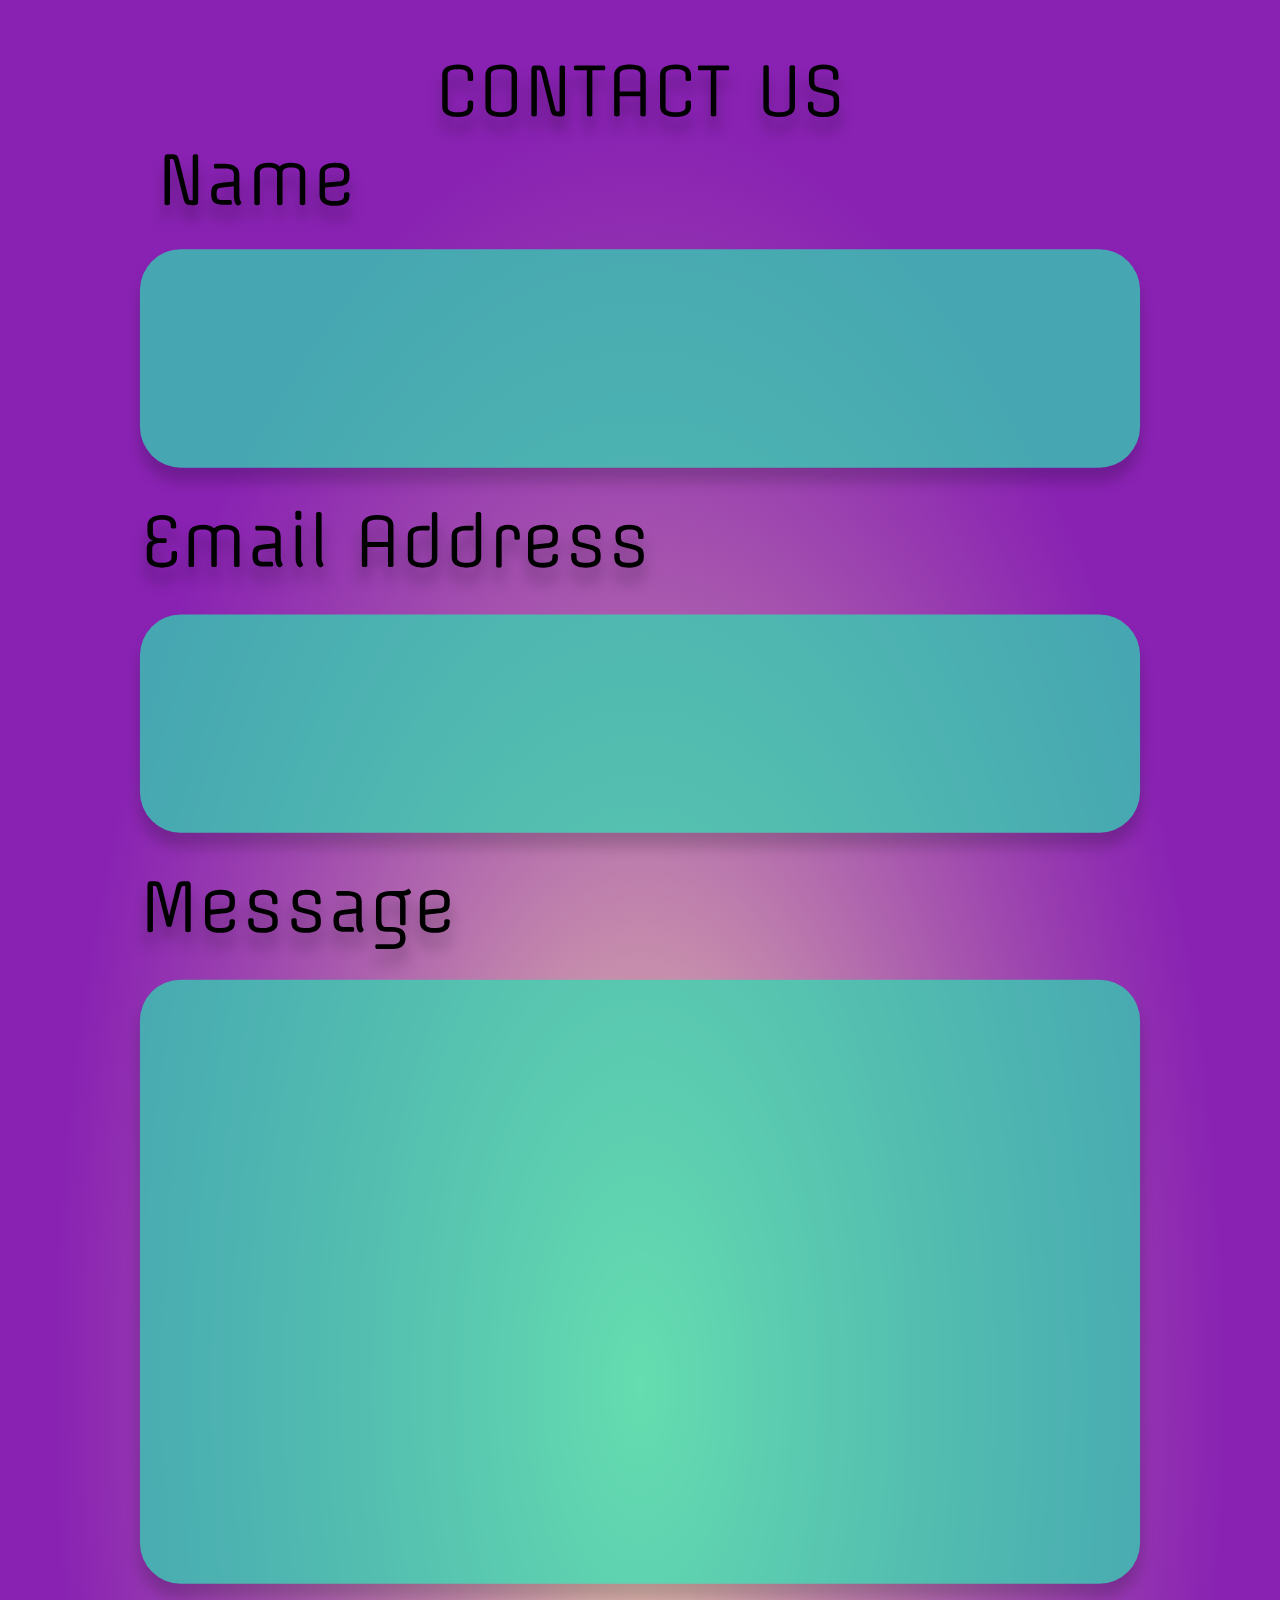
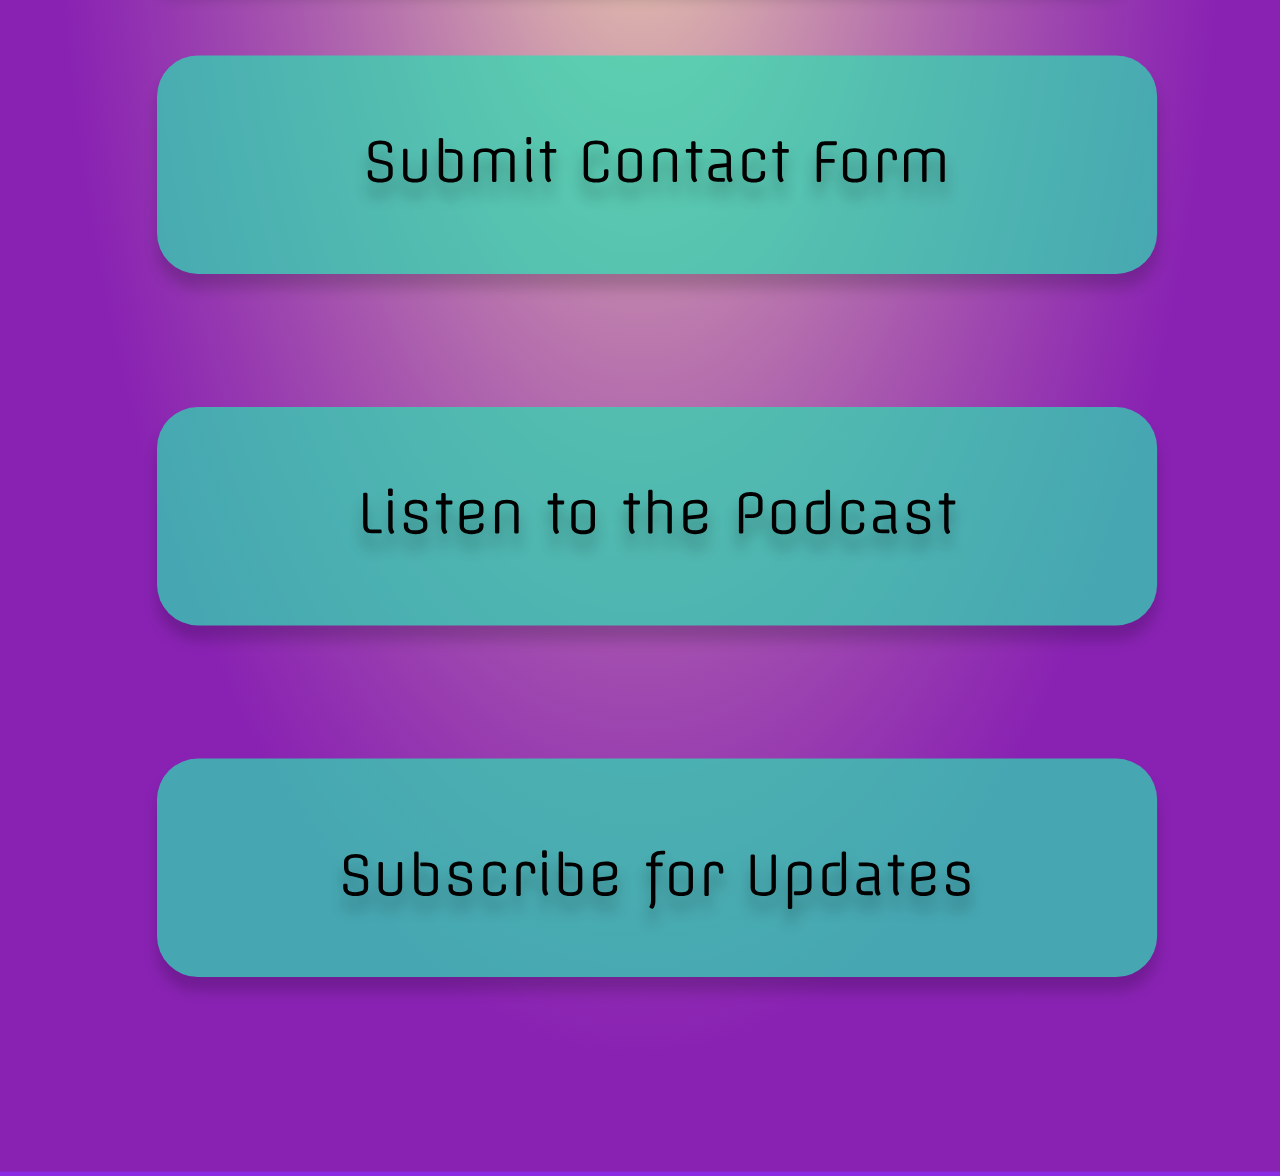
<file: Contact.html>
<!DOCTYPE html>
<html lang="en">
<head>
    <meta charset="UTF-8">
    <meta name="viewport" content="width=device-width, initial-scale=1.0">
    <link rel="stylesheet" href="style.css"/>
       <title>Contact Us - The Peace Project Meditations</title>
</head>
<body>
    <svg width="auto" height="auto" viewBox="0 0 375 812" fill="none" xmlns="http://www.w3.org/2000/svg">
        <g id="ContactForm">
        <g id="iPhone 11 Pro / X - 1">
        <rect width="375" height="812" fill="url(#paint0_diamond)"/>
        <g id="ContactPage">
        <a href="https://anchor.fm/thepeaceproject" target="_blank">
        <g id="Listen">
        <g id="Rectangle 2" opacity="0.7" filter="url(#filter0_d)">
        <rect x="46" y="588" width="293" height="64" rx="12" fill="#2BE0B2"/>
        </g>
        <g id="Listen to the Podcast" filter="url(#filter1_d)">
        <path d="M108.913 623.88H111.505C111.718 623.88 111.825 624.067 111.825 624.44C111.825 624.813 111.718 625 111.505 625H108.913C107.996 625 107.345 624.781 106.961 624.344C106.577 623.896 106.385 623.176 106.385 622.184V613.448C106.385 613.203 106.598 613.08 107.025 613.08C107.452 613.08 107.665 613.203 107.665 613.448V622.184C107.665 622.803 107.756 623.24 107.937 623.496C108.129 623.752 108.454 623.88 108.913 623.88ZM115.024 615.688V623.128C115.024 623.469 115.104 623.789 115.264 624.088C115.424 624.376 115.504 624.525 115.504 624.536C115.504 624.664 115.403 624.803 115.2 624.952C114.998 625.091 114.827 625.16 114.688 625.16C114.464 625.16 114.251 624.968 114.048 624.584C113.846 624.189 113.744 623.757 113.744 623.288V615.688C113.744 615.443 113.958 615.32 114.384 615.32C114.811 615.32 115.024 615.443 115.024 615.688ZM115.072 612.28V613.672C115.072 613.939 114.838 614.072 114.368 614.072C113.91 614.072 113.68 613.939 113.68 613.672V612.28C113.68 612.013 113.91 611.88 114.368 611.88C114.838 611.88 115.072 612.013 115.072 612.28ZM123.901 618.168V617.544C123.901 616.701 123.213 616.28 121.837 616.28C121.251 616.28 120.771 616.376 120.397 616.568C120.024 616.76 119.837 617.064 119.837 617.48V617.832C119.837 618.408 119.912 618.787 120.061 618.968C120.211 619.139 120.531 619.283 121.021 619.4L122.413 619.752C123.736 620.093 124.52 620.424 124.765 620.744C125.064 621.139 125.213 621.661 125.213 622.312V622.888C125.213 623.72 124.888 624.323 124.237 624.696C123.597 625.059 122.765 625.24 121.741 625.24C120.077 625.24 119.021 624.819 118.573 623.976C118.392 623.624 118.301 623.197 118.301 622.696V622.184C118.301 622.045 118.349 621.955 118.445 621.912C118.541 621.859 118.707 621.832 118.941 621.832C119.357 621.832 119.565 621.965 119.565 622.232V622.952C119.565 623.379 119.752 623.683 120.125 623.864C120.499 624.035 121.043 624.12 121.757 624.12C123.219 624.12 123.949 623.747 123.949 623V622.152C123.949 621.821 123.821 621.565 123.565 621.384C123.32 621.203 122.893 621.032 122.285 620.872L120.877 620.52C119.928 620.285 119.304 620.008 119.005 619.688C118.717 619.357 118.573 618.723 118.573 617.784V617.592C118.595 616.739 118.899 616.12 119.485 615.736C120.072 615.352 120.845 615.16 121.805 615.16C124.045 615.16 125.165 615.992 125.165 617.656V618.216C125.165 618.44 124.952 618.552 124.525 618.552C124.109 618.552 123.901 618.424 123.901 618.168ZM130.571 613.528V615.4H132.251C132.464 615.4 132.571 615.587 132.571 615.96C132.571 616.333 132.464 616.52 132.251 616.52H130.571V623.128C130.571 623.469 130.651 623.789 130.811 624.088C130.971 624.376 131.051 624.525 131.051 624.536C131.051 624.664 130.949 624.803 130.747 624.952C130.544 625.091 130.373 625.16 130.235 625.16C130.011 625.16 129.797 624.968 129.595 624.584C129.392 624.189 129.291 623.757 129.291 623.288V616.52H128.011C127.797 616.52 127.691 616.333 127.691 615.96C127.691 615.587 127.797 615.4 128.011 615.4H129.291V613.528C129.291 613.283 129.504 613.16 129.931 613.16C130.357 613.16 130.571 613.283 130.571 613.528ZM141.655 617.656V618.136C141.655 619.043 141.468 619.667 141.095 620.008C140.722 620.349 140.039 620.568 139.047 620.664L135.927 620.968V622.872C135.927 623.704 136.62 624.12 138.007 624.12C139.586 624.12 140.375 623.757 140.375 623.032V622.424C140.375 622.179 140.588 622.056 141.015 622.056C141.442 622.056 141.655 622.179 141.655 622.424V622.872C141.655 624.451 140.482 625.24 138.135 625.24C137.1 625.24 136.258 625.037 135.607 624.632C134.967 624.227 134.647 623.587 134.647 622.712V617.688C134.647 616.803 134.988 616.163 135.671 615.768C136.354 615.363 137.244 615.16 138.343 615.16C139.442 615.16 140.268 615.352 140.823 615.736C141.378 616.12 141.655 616.76 141.655 617.656ZM135.927 617.528V619.848L138.935 619.544C139.543 619.48 139.932 619.352 140.103 619.16C140.284 618.968 140.375 618.627 140.375 618.136V617.528C140.375 616.696 139.634 616.28 138.151 616.28C136.668 616.28 135.927 616.696 135.927 617.528ZM151.938 617.688V624.712C151.938 624.957 151.725 625.08 151.298 625.08C150.871 625.08 150.658 624.957 150.658 624.712V617.528C150.658 616.696 149.927 616.28 148.466 616.28C147.015 616.28 146.29 616.696 146.29 617.528V624.712C146.29 624.957 146.077 625.08 145.65 625.08C145.223 625.08 145.01 624.957 145.01 624.712V617.688C145.01 616.803 145.325 616.163 145.954 615.768C146.583 615.363 147.421 615.16 148.466 615.16C149.511 615.16 150.349 615.363 150.978 615.768C151.618 616.163 151.938 616.803 151.938 617.688ZM163.305 613.528V615.4H164.985C165.198 615.4 165.305 615.587 165.305 615.96C165.305 616.333 165.198 616.52 164.985 616.52H163.305V623.128C163.305 623.469 163.385 623.789 163.545 624.088C163.705 624.376 163.785 624.525 163.785 624.536C163.785 624.664 163.684 624.803 163.481 624.952C163.278 625.091 163.108 625.16 162.969 625.16C162.745 625.16 162.532 624.968 162.329 624.584C162.126 624.189 162.025 623.757 162.025 623.288V616.52H160.745C160.532 616.52 160.425 616.333 160.425 615.96C160.425 615.587 160.532 615.4 160.745 615.4H162.025V613.528C162.025 613.283 162.238 613.16 162.665 613.16C163.092 613.16 163.305 613.283 163.305 613.528ZM173.029 622.872V617.528C173.029 616.696 172.299 616.28 170.837 616.28C169.387 616.28 168.661 616.696 168.661 617.528V622.872C168.661 623.704 169.387 624.12 170.837 624.12C172.299 624.12 173.029 623.704 173.029 622.872ZM174.309 617.688V622.712C174.309 623.597 173.995 624.243 173.365 624.648C172.736 625.043 171.899 625.24 170.853 625.24C169.808 625.24 168.965 625.043 168.325 624.648C167.696 624.243 167.381 623.597 167.381 622.712V617.688C167.381 616.803 167.696 616.163 168.325 615.768C168.955 615.363 169.792 615.16 170.837 615.16C171.883 615.16 172.72 615.363 173.349 615.768C173.989 616.163 174.309 616.803 174.309 617.688ZM185.508 613.528V615.4H187.188C187.401 615.4 187.508 615.587 187.508 615.96C187.508 616.333 187.401 616.52 187.188 616.52H185.508V623.128C185.508 623.469 185.588 623.789 185.748 624.088C185.908 624.376 185.988 624.525 185.988 624.536C185.988 624.664 185.887 624.803 185.684 624.952C185.481 625.091 185.311 625.16 185.172 625.16C184.948 625.16 184.735 624.968 184.532 624.584C184.329 624.189 184.228 623.757 184.228 623.288V616.52H182.948C182.735 616.52 182.628 616.333 182.628 615.96C182.628 615.587 182.735 615.4 182.948 615.4H184.228V613.528C184.228 613.283 184.441 613.16 184.868 613.16C185.295 613.16 185.508 613.283 185.508 613.528ZM196.832 617.688V624.712C196.832 624.957 196.619 625.08 196.192 625.08C195.766 625.08 195.552 624.957 195.552 624.712V617.528C195.552 616.696 194.822 616.28 193.36 616.28C191.91 616.28 191.184 616.696 191.184 617.528V624.712C191.184 624.957 190.971 625.08 190.544 625.08C190.118 625.08 189.904 624.957 189.904 624.712V612.568C189.904 612.323 190.118 612.2 190.544 612.2C190.971 612.2 191.184 612.323 191.184 612.568V615.816C191.771 615.379 192.539 615.16 193.488 615.16C194.448 615.16 195.243 615.363 195.872 615.768C196.512 616.163 196.832 616.803 196.832 617.688ZM207.202 617.656V618.136C207.202 619.043 207.015 619.667 206.642 620.008C206.268 620.349 205.586 620.568 204.594 620.664L201.474 620.968V622.872C201.474 623.704 202.167 624.12 203.554 624.12C205.132 624.12 205.922 623.757 205.922 623.032V622.424C205.922 622.179 206.135 622.056 206.562 622.056C206.988 622.056 207.202 622.179 207.202 622.424V622.872C207.202 624.451 206.028 625.24 203.682 625.24C202.647 625.24 201.804 625.037 201.154 624.632C200.514 624.227 200.194 623.587 200.194 622.712V617.688C200.194 616.803 200.535 616.163 201.218 615.768C201.9 615.363 202.791 615.16 203.89 615.16C204.988 615.16 205.815 615.352 206.37 615.736C206.924 616.12 207.202 616.76 207.202 617.656ZM201.474 617.528V619.848L204.482 619.544C205.09 619.48 205.479 619.352 205.65 619.16C205.831 618.968 205.922 618.627 205.922 618.136V617.528C205.922 616.696 205.18 616.28 203.698 616.28C202.215 616.28 201.474 616.696 201.474 617.528ZM218.559 619.4H219.951C221.401 619.4 222.127 618.984 222.127 618.152V615.288C222.127 614.456 221.396 614.04 219.935 614.04C218.484 614.04 217.759 614.456 217.759 615.288V624.712C217.759 624.957 217.545 625.08 217.119 625.08C216.692 625.08 216.479 624.957 216.479 624.712V615.448C216.479 614.563 216.793 613.923 217.423 613.528C218.052 613.123 218.889 612.92 219.935 612.92C220.98 612.92 221.817 613.123 222.447 613.528C223.087 613.923 223.407 614.563 223.407 615.448V617.992C223.407 618.877 223.092 619.523 222.463 619.928C221.833 620.323 220.996 620.52 219.951 620.52H218.559C218.345 620.52 218.239 620.333 218.239 619.96C218.239 619.587 218.345 619.4 218.559 619.4ZM231.779 622.872V617.528C231.779 616.696 231.049 616.28 229.587 616.28C228.137 616.28 227.411 616.696 227.411 617.528V622.872C227.411 623.704 228.137 624.12 229.587 624.12C231.049 624.12 231.779 623.704 231.779 622.872ZM233.059 617.688V622.712C233.059 623.597 232.745 624.243 232.115 624.648C231.486 625.043 230.649 625.24 229.603 625.24C228.558 625.24 227.715 625.043 227.075 624.648C226.446 624.243 226.131 623.597 226.131 622.712V617.688C226.131 616.803 226.446 616.163 227.075 615.768C227.705 615.363 228.542 615.16 229.587 615.16C230.633 615.16 231.47 615.363 232.099 615.768C232.739 616.163 233.059 616.803 233.059 617.688ZM243.184 612.568V622.712C243.184 623.597 242.87 624.243 242.24 624.648C241.611 625.043 240.774 625.24 239.728 625.24C238.683 625.24 237.84 625.043 237.2 624.648C236.571 624.243 236.256 623.597 236.256 622.712V617.928C236.256 617.043 236.571 616.403 237.2 616.008C237.83 615.603 238.667 615.4 239.712 615.4H241.104C241.318 615.4 241.424 615.587 241.424 615.96C241.424 616.333 241.318 616.52 241.104 616.52H239.712C238.262 616.52 237.536 616.936 237.536 617.768V622.872C237.536 623.704 238.262 624.12 239.712 624.12C241.174 624.12 241.904 623.704 241.904 622.872V612.568C241.904 612.323 242.118 612.2 242.544 612.2C242.971 612.2 243.184 612.323 243.184 612.568ZM247.818 617.528V622.872C247.818 623.704 248.5 624.12 249.866 624.12C251.231 624.12 251.914 623.704 251.914 622.872V622.2C251.914 621.955 252.127 621.832 252.554 621.832C252.98 621.832 253.194 621.955 253.194 622.2V622.712C253.194 623.597 252.89 624.243 252.282 624.648C251.684 625.043 250.879 625.24 249.866 625.24C248.863 625.24 248.058 625.043 247.45 624.648C246.842 624.243 246.538 623.597 246.538 622.712V617.688C246.538 616.803 246.842 616.163 247.45 615.768C248.058 615.363 248.863 615.16 249.866 615.16C250.879 615.16 251.684 615.363 252.282 615.768C252.89 616.163 253.194 616.803 253.194 617.688V618.2C253.194 618.445 252.98 618.568 252.554 618.568C252.127 618.568 251.914 618.445 251.914 618.2V617.528C251.914 616.696 251.231 616.28 249.866 616.28C248.5 616.28 247.818 616.696 247.818 617.528ZM260.277 625H258.405C257.466 625 256.789 624.808 256.373 624.424C255.957 624.04 255.749 623.389 255.749 622.472V622.344C255.749 621.437 255.935 620.813 256.309 620.472C256.682 620.131 257.349 619.912 258.309 619.816L261.077 619.544V617.768C261.077 616.936 260.351 616.52 258.901 616.52H256.709C256.495 616.52 256.389 616.333 256.389 615.96C256.389 615.587 256.495 615.4 256.709 615.4H258.901C259.946 615.4 260.783 615.603 261.413 616.008C262.042 616.403 262.357 617.043 262.357 617.928V622.648C262.357 623.341 262.479 623.891 262.725 624.296C262.799 624.424 262.837 624.504 262.837 624.536C262.837 624.664 262.735 624.803 262.533 624.952C262.33 625.091 262.159 625.16 262.021 625.16C261.786 625.16 261.567 624.941 261.365 624.504C261.173 624.056 261.077 623.491 261.077 622.808V620.664L258.405 620.936C257.829 621 257.455 621.128 257.285 621.32C257.114 621.512 257.029 621.853 257.029 622.344V622.472C257.029 622.984 257.114 623.347 257.285 623.56C257.466 623.773 257.839 623.88 258.405 623.88H260.277C260.49 623.88 260.597 624.067 260.597 624.44C260.597 624.813 260.49 625 260.277 625ZM271.229 618.168V617.544C271.229 616.701 270.541 616.28 269.165 616.28C268.579 616.28 268.099 616.376 267.725 616.568C267.352 616.76 267.165 617.064 267.165 617.48V617.832C267.165 618.408 267.24 618.787 267.389 618.968C267.539 619.139 267.859 619.283 268.349 619.4L269.741 619.752C271.064 620.093 271.848 620.424 272.093 620.744C272.392 621.139 272.541 621.661 272.541 622.312V622.888C272.541 623.72 272.216 624.323 271.565 624.696C270.925 625.059 270.093 625.24 269.069 625.24C267.405 625.24 266.349 624.819 265.901 623.976C265.72 623.624 265.629 623.197 265.629 622.696V622.184C265.629 622.045 265.677 621.955 265.773 621.912C265.869 621.859 266.035 621.832 266.269 621.832C266.685 621.832 266.893 621.965 266.893 622.232V622.952C266.893 623.379 267.08 623.683 267.453 623.864C267.827 624.035 268.371 624.12 269.085 624.12C270.547 624.12 271.277 623.747 271.277 623V622.152C271.277 621.821 271.149 621.565 270.893 621.384C270.648 621.203 270.221 621.032 269.613 620.872L268.205 620.52C267.256 620.285 266.632 620.008 266.333 619.688C266.045 619.357 265.901 618.723 265.901 617.784V617.592C265.923 616.739 266.227 616.12 266.813 615.736C267.4 615.352 268.173 615.16 269.133 615.16C271.373 615.16 272.493 615.992 272.493 617.656V618.216C272.493 618.44 272.28 618.552 271.853 618.552C271.437 618.552 271.229 618.424 271.229 618.168ZM277.899 613.528V615.4H279.579C279.792 615.4 279.899 615.587 279.899 615.96C279.899 616.333 279.792 616.52 279.579 616.52H277.899V623.128C277.899 623.469 277.979 623.789 278.139 624.088C278.299 624.376 278.379 624.525 278.379 624.536C278.379 624.664 278.277 624.803 278.075 624.952C277.872 625.091 277.701 625.16 277.563 625.16C277.339 625.16 277.125 624.968 276.923 624.584C276.72 624.189 276.619 623.757 276.619 623.288V616.52H275.339C275.125 616.52 275.019 616.333 275.019 615.96C275.019 615.587 275.125 615.4 275.339 615.4H276.619V613.528C276.619 613.283 276.832 613.16 277.259 613.16C277.685 613.16 277.899 613.283 277.899 613.528Z" fill="black"/>
        </g>
        </g>
    </a>
        <g id="Updates">
        <g id="Rectangle 4" opacity="0.7" filter="url(#filter2_d)">
        <rect x="46" y="691" width="293" height="64" rx="12" fill="#2BE0B2"/>
        </g>
        <g id="Subscribe for Updates" filter="url(#filter3_d)">
        <path d="M106.578 728.872V727.064C106.578 726.712 106.439 726.456 106.162 726.296C105.884 726.136 105.404 725.976 104.722 725.816L103.298 725.496C102.647 725.347 102.156 725.181 101.826 725C101.122 724.627 100.77 723.853 100.77 722.68V721.448C100.77 720.563 101.084 719.923 101.714 719.528C102.354 719.123 103.196 718.92 104.242 718.92C105.287 718.92 106.124 719.123 106.754 719.528C107.383 719.923 107.698 720.563 107.698 721.448V722.152C107.698 722.397 107.484 722.52 107.058 722.52C106.631 722.52 106.418 722.397 106.418 722.152V721.288C106.418 720.456 105.687 720.04 104.226 720.04C102.775 720.04 102.05 720.456 102.05 721.288V722.648C102.05 723.235 102.135 723.64 102.306 723.864C102.487 724.077 102.818 724.237 103.298 724.344L104.722 724.664C105.746 724.888 106.327 725.043 106.466 725.128C106.615 725.203 106.786 725.288 106.978 725.384C107.17 725.48 107.298 725.581 107.362 725.688C107.436 725.784 107.522 725.907 107.618 726.056C107.778 726.301 107.858 726.68 107.858 727.192V728.712C107.858 729.587 107.506 730.227 106.802 730.632C106.108 731.037 105.228 731.24 104.162 731.24C103.106 731.24 102.236 731.037 101.554 730.632C100.882 730.227 100.546 729.587 100.546 728.712V728.008C100.546 727.763 100.759 727.64 101.186 727.64C101.612 727.64 101.826 727.763 101.826 728.008V728.872C101.826 729.309 102.044 729.629 102.482 729.832C102.93 730.024 103.49 730.12 104.162 730.12C104.844 730.12 105.415 730.019 105.874 729.816C106.343 729.613 106.578 729.299 106.578 728.872ZM117.829 721.688V728.712C117.829 729.597 117.509 730.243 116.869 730.648C116.239 731.043 115.402 731.24 114.357 731.24C113.311 731.24 112.474 731.043 111.845 730.648C111.215 730.243 110.901 729.597 110.901 728.712V721.688C110.901 721.443 111.114 721.32 111.541 721.32C111.967 721.32 112.181 721.443 112.181 721.688V728.872C112.181 729.704 112.906 730.12 114.357 730.12C115.818 730.12 116.549 729.704 116.549 728.872V721.688C116.549 721.443 116.762 721.32 117.189 721.32C117.615 721.32 117.829 721.443 117.829 721.688ZM124.826 722.52H123.434C123.22 722.52 123.114 722.333 123.114 721.96C123.114 721.587 123.22 721.4 123.434 721.4H124.826C125.871 721.4 126.708 721.603 127.338 722.008C127.967 722.403 128.282 723.043 128.282 723.928V728.712C128.282 729.597 127.962 730.243 127.322 730.648C126.692 731.043 125.855 731.24 124.81 731.24C123.764 731.24 122.927 731.043 122.298 730.648C121.668 730.243 121.354 729.597 121.354 728.712V718.568C121.354 718.323 121.567 718.2 121.994 718.2C122.42 718.2 122.634 718.323 122.634 718.568V728.872C122.634 729.704 123.359 730.12 124.81 730.12C126.271 730.12 127.002 729.704 127.002 728.872V723.768C127.002 722.936 126.276 722.52 124.826 722.52ZM136.995 724.168V723.544C136.995 722.701 136.307 722.28 134.931 722.28C134.344 722.28 133.864 722.376 133.491 722.568C133.118 722.76 132.931 723.064 132.931 723.48V723.832C132.931 724.408 133.006 724.787 133.155 724.968C133.304 725.139 133.624 725.283 134.115 725.4L135.507 725.752C136.83 726.093 137.614 726.424 137.859 726.744C138.158 727.139 138.307 727.661 138.307 728.312V728.888C138.307 729.72 137.982 730.323 137.331 730.696C136.691 731.059 135.859 731.24 134.835 731.24C133.171 731.24 132.115 730.819 131.667 729.976C131.486 729.624 131.395 729.197 131.395 728.696V728.184C131.395 728.045 131.443 727.955 131.539 727.912C131.635 727.859 131.8 727.832 132.035 727.832C132.451 727.832 132.659 727.965 132.659 728.232V728.952C132.659 729.379 132.846 729.683 133.219 729.864C133.592 730.035 134.136 730.12 134.851 730.12C136.312 730.12 137.043 729.747 137.043 729V728.152C137.043 727.821 136.915 727.565 136.659 727.384C136.414 727.203 135.987 727.032 135.379 726.872L133.971 726.52C133.022 726.285 132.398 726.008 132.099 725.688C131.811 725.357 131.667 724.723 131.667 723.784V723.592C131.688 722.739 131.992 722.12 132.579 721.736C133.166 721.352 133.939 721.16 134.899 721.16C137.139 721.16 138.259 721.992 138.259 723.656V724.216C138.259 724.44 138.046 724.552 137.619 724.552C137.203 724.552 136.995 724.424 136.995 724.168ZM142.864 723.528V728.872C142.864 729.704 143.547 730.12 144.912 730.12C146.278 730.12 146.96 729.704 146.96 728.872V728.2C146.96 727.955 147.174 727.832 147.6 727.832C148.027 727.832 148.24 727.955 148.24 728.2V728.712C148.24 729.597 147.936 730.243 147.328 730.648C146.731 731.043 145.926 731.24 144.912 731.24C143.91 731.24 143.104 731.043 142.496 730.648C141.888 730.243 141.584 729.597 141.584 728.712V723.688C141.584 722.803 141.888 722.163 142.496 721.768C143.104 721.363 143.91 721.16 144.912 721.16C145.926 721.16 146.731 721.363 147.328 721.768C147.936 722.163 148.24 722.803 148.24 723.688V724.2C148.24 724.445 148.027 724.568 147.6 724.568C147.174 724.568 146.96 724.445 146.96 724.2V723.528C146.96 722.696 146.278 722.28 144.912 722.28C143.547 722.28 142.864 722.696 142.864 723.528ZM155.532 724.328V723.528C155.532 722.696 155.036 722.28 154.044 722.28C153.052 722.28 152.556 722.696 152.556 723.528V730.872C152.556 731.117 152.342 731.24 151.916 731.24C151.489 731.24 151.276 731.117 151.276 730.872V723.688C151.276 722.803 151.526 722.163 152.028 721.768C152.54 721.363 153.212 721.16 154.044 721.16C155.889 721.16 156.812 721.992 156.812 723.656V724.328C156.812 724.573 156.598 724.696 156.172 724.696C155.745 724.696 155.532 724.573 155.532 724.328ZM160.165 721.688V729.128C160.165 729.469 160.245 729.789 160.405 730.088C160.565 730.376 160.645 730.525 160.645 730.536C160.645 730.664 160.544 730.803 160.341 730.952C160.138 731.091 159.968 731.16 159.829 731.16C159.605 731.16 159.392 730.968 159.189 730.584C158.986 730.189 158.885 729.757 158.885 729.288V721.688C158.885 721.443 159.098 721.32 159.525 721.32C159.952 721.32 160.165 721.443 160.165 721.688ZM160.213 718.28V719.672C160.213 719.939 159.978 720.072 159.509 720.072C159.05 720.072 158.821 719.939 158.821 719.672V718.28C158.821 718.013 159.05 717.88 159.509 717.88C159.978 717.88 160.213 718.013 160.213 718.28ZM167.154 722.52H165.762C165.549 722.52 165.442 722.333 165.442 721.96C165.442 721.587 165.549 721.4 165.762 721.4H167.154C168.199 721.4 169.037 721.603 169.666 722.008C170.295 722.403 170.61 723.043 170.61 723.928V728.712C170.61 729.597 170.29 730.243 169.65 730.648C169.021 731.043 168.183 731.24 167.138 731.24C166.093 731.24 165.255 731.043 164.626 730.648C163.997 730.243 163.682 729.597 163.682 728.712V718.568C163.682 718.323 163.895 718.2 164.322 718.2C164.749 718.2 164.962 718.323 164.962 718.568V728.872C164.962 729.704 165.687 730.12 167.138 730.12C168.599 730.12 169.33 729.704 169.33 728.872V723.768C169.33 722.936 168.605 722.52 167.154 722.52ZM180.811 723.656V724.136C180.811 725.043 180.624 725.667 180.251 726.008C179.878 726.349 179.195 726.568 178.203 726.664L175.083 726.968V728.872C175.083 729.704 175.776 730.12 177.163 730.12C178.742 730.12 179.531 729.757 179.531 729.032V728.424C179.531 728.179 179.744 728.056 180.171 728.056C180.598 728.056 180.811 728.179 180.811 728.424V728.872C180.811 730.451 179.638 731.24 177.291 731.24C176.256 731.24 175.414 731.037 174.763 730.632C174.123 730.227 173.803 729.587 173.803 728.712V723.688C173.803 722.803 174.144 722.163 174.827 721.768C175.51 721.363 176.4 721.16 177.499 721.16C178.598 721.16 179.424 721.352 179.979 721.736C180.534 722.12 180.811 722.76 180.811 723.656ZM175.083 723.528V725.848L178.091 725.544C178.699 725.48 179.088 725.352 179.259 725.16C179.44 724.968 179.531 724.627 179.531 724.136V723.528C179.531 722.696 178.79 722.28 177.307 722.28C175.824 722.28 175.083 722.696 175.083 723.528ZM189.608 721.4H190.728V720.488C190.728 718.803 191.827 717.96 194.024 717.96H194.584C194.797 717.96 194.904 718.147 194.904 718.52C194.904 718.893 194.797 719.08 194.584 719.08H194.024C192.68 719.08 192.008 719.496 192.008 720.328V721.4H193.848C194.061 721.4 194.168 721.587 194.168 721.96C194.168 722.333 194.061 722.52 193.848 722.52H192.008V732.648C192.008 733.331 191.907 733.891 191.704 734.328C191.512 734.776 191.299 735 191.064 735C190.925 735 190.755 734.925 190.552 734.776C190.349 734.637 190.248 734.504 190.248 734.376C190.248 734.344 190.291 734.264 190.376 734.136C190.611 733.731 190.728 733.181 190.728 732.488V722.52H189.608C189.395 722.52 189.288 722.333 189.288 721.96C189.288 721.587 189.395 721.4 189.608 721.4ZM201.732 728.872V723.528C201.732 722.696 201.002 722.28 199.54 722.28C198.09 722.28 197.364 722.696 197.364 723.528V728.872C197.364 729.704 198.09 730.12 199.54 730.12C201.002 730.12 201.732 729.704 201.732 728.872ZM203.012 723.688V728.712C203.012 729.597 202.698 730.243 202.068 730.648C201.439 731.043 200.602 731.24 199.556 731.24C198.511 731.24 197.668 731.043 197.028 730.648C196.399 730.243 196.084 729.597 196.084 728.712V723.688C196.084 722.803 196.399 722.163 197.028 721.768C197.658 721.363 198.495 721.16 199.54 721.16C200.586 721.16 201.423 721.363 202.052 721.768C202.692 722.163 203.012 722.803 203.012 723.688ZM210.625 724.328V723.528C210.625 722.696 210.129 722.28 209.137 722.28C208.145 722.28 207.649 722.696 207.649 723.528V730.872C207.649 731.117 207.436 731.24 207.009 731.24C206.583 731.24 206.369 731.117 206.369 730.872V723.688C206.369 722.803 206.62 722.163 207.121 721.768C207.633 721.363 208.305 721.16 209.137 721.16C210.983 721.16 211.905 721.992 211.905 723.656V724.328C211.905 724.573 211.692 724.696 211.265 724.696C210.839 724.696 210.625 724.573 210.625 724.328ZM221.181 728.872C221.181 729.704 221.986 730.12 223.597 730.12C225.218 730.12 226.029 729.704 226.029 728.872V719.448C226.029 719.203 226.242 719.08 226.669 719.08C227.095 719.08 227.309 719.203 227.309 719.448V728.712C227.309 729.597 226.962 730.243 226.269 730.648C225.586 731.043 224.679 731.24 223.549 731.24C221.117 731.24 219.901 730.397 219.901 728.712V719.448C219.901 719.203 220.109 719.08 220.525 719.08C220.951 719.08 221.165 719.203 221.165 719.448L221.181 728.872ZM232.903 729.88H234.295C235.745 729.88 236.471 729.464 236.471 728.632V723.528C236.471 722.696 235.74 722.28 234.279 722.28C232.828 722.28 232.103 722.696 232.103 723.528V734.712C232.103 734.957 231.889 735.08 231.463 735.08C231.036 735.08 230.823 734.957 230.823 734.712V723.688C230.823 722.803 231.137 722.163 231.767 721.768C232.396 721.363 233.233 721.16 234.279 721.16C235.324 721.16 236.161 721.363 236.791 721.768C237.431 722.163 237.751 722.803 237.751 723.688V728.472C237.751 729.357 237.436 730.003 236.807 730.408C236.177 730.803 235.34 731 234.295 731H232.903C232.689 731 232.583 730.813 232.583 730.44C232.583 730.067 232.689 729.88 232.903 729.88ZM247.872 718.568V728.712C247.872 729.597 247.557 730.243 246.928 730.648C246.298 731.043 245.461 731.24 244.416 731.24C243.37 731.24 242.528 731.043 241.888 730.648C241.258 730.243 240.944 729.597 240.944 728.712V723.928C240.944 723.043 241.258 722.403 241.888 722.008C242.517 721.603 243.354 721.4 244.4 721.4H245.792C246.005 721.4 246.112 721.587 246.112 721.96C246.112 722.333 246.005 722.52 245.792 722.52H244.4C242.949 722.52 242.224 722.936 242.224 723.768V728.872C242.224 729.704 242.949 730.12 244.4 730.12C245.861 730.12 246.592 729.704 246.592 728.872V718.568C246.592 718.323 246.805 718.2 247.232 718.2C247.658 718.2 247.872 718.323 247.872 718.568ZM255.433 731H253.561C252.622 731 251.945 730.808 251.529 730.424C251.113 730.04 250.905 729.389 250.905 728.472V728.344C250.905 727.437 251.092 726.813 251.465 726.472C251.838 726.131 252.505 725.912 253.465 725.816L256.233 725.544V723.768C256.233 722.936 255.508 722.52 254.057 722.52H251.865C251.652 722.52 251.545 722.333 251.545 721.96C251.545 721.587 251.652 721.4 251.865 721.4H254.057C255.102 721.4 255.94 721.603 256.569 722.008C257.198 722.403 257.513 723.043 257.513 723.928V728.648C257.513 729.341 257.636 729.891 257.881 730.296C257.956 730.424 257.993 730.504 257.993 730.536C257.993 730.664 257.892 730.803 257.689 730.952C257.486 731.091 257.316 731.16 257.177 731.16C256.942 731.16 256.724 730.941 256.521 730.504C256.329 730.056 256.233 729.491 256.233 728.808V726.664L253.561 726.936C252.985 727 252.612 727.128 252.441 727.32C252.27 727.512 252.185 727.853 252.185 728.344V728.472C252.185 728.984 252.27 729.347 252.441 729.56C252.622 729.773 252.996 729.88 253.561 729.88H255.433C255.646 729.88 255.753 730.067 255.753 730.44C255.753 730.813 255.646 731 255.433 731ZM262.946 719.528V721.4H264.626C264.839 721.4 264.946 721.587 264.946 721.96C264.946 722.333 264.839 722.52 264.626 722.52H262.946V729.128C262.946 729.469 263.026 729.789 263.186 730.088C263.346 730.376 263.426 730.525 263.426 730.536C263.426 730.664 263.324 730.803 263.122 730.952C262.919 731.091 262.748 731.16 262.61 731.16C262.386 731.16 262.172 730.968 261.97 730.584C261.767 730.189 261.666 729.757 261.666 729.288V722.52H260.386C260.172 722.52 260.066 722.333 260.066 721.96C260.066 721.587 260.172 721.4 260.386 721.4H261.666V719.528C261.666 719.283 261.879 719.16 262.306 719.16C262.732 719.16 262.946 719.283 262.946 719.528ZM274.03 723.656V724.136C274.03 725.043 273.843 725.667 273.47 726.008C273.097 726.349 272.414 726.568 271.422 726.664L268.302 726.968V728.872C268.302 729.704 268.995 730.12 270.382 730.12C271.961 730.12 272.75 729.757 272.75 729.032V728.424C272.75 728.179 272.963 728.056 273.39 728.056C273.817 728.056 274.03 728.179 274.03 728.424V728.872C274.03 730.451 272.857 731.24 270.51 731.24C269.475 731.24 268.633 731.037 267.982 730.632C267.342 730.227 267.022 729.587 267.022 728.712V723.688C267.022 722.803 267.363 722.163 268.046 721.768C268.729 721.363 269.619 721.16 270.718 721.16C271.817 721.16 272.643 721.352 273.198 721.736C273.753 722.12 274.03 722.76 274.03 723.656ZM268.302 723.528V725.848L271.31 725.544C271.918 725.48 272.307 725.352 272.478 725.16C272.659 724.968 272.75 724.627 272.75 724.136V723.528C272.75 722.696 272.009 722.28 270.526 722.28C269.043 722.28 268.302 722.696 268.302 723.528ZM282.745 724.168V723.544C282.745 722.701 282.057 722.28 280.681 722.28C280.094 722.28 279.614 722.376 279.241 722.568C278.868 722.76 278.681 723.064 278.681 723.48V723.832C278.681 724.408 278.756 724.787 278.905 724.968C279.054 725.139 279.374 725.283 279.865 725.4L281.257 725.752C282.58 726.093 283.364 726.424 283.609 726.744C283.908 727.139 284.057 727.661 284.057 728.312V728.888C284.057 729.72 283.732 730.323 283.081 730.696C282.441 731.059 281.609 731.24 280.585 731.24C278.921 731.24 277.865 730.819 277.417 729.976C277.236 729.624 277.145 729.197 277.145 728.696V728.184C277.145 728.045 277.193 727.955 277.289 727.912C277.385 727.859 277.55 727.832 277.785 727.832C278.201 727.832 278.409 727.965 278.409 728.232V728.952C278.409 729.379 278.596 729.683 278.969 729.864C279.342 730.035 279.886 730.12 280.601 730.12C282.062 730.12 282.793 729.747 282.793 729V728.152C282.793 727.821 282.665 727.565 282.409 727.384C282.164 727.203 281.737 727.032 281.129 726.872L279.721 726.52C278.772 726.285 278.148 726.008 277.849 725.688C277.561 725.357 277.417 724.723 277.417 723.784V723.592C277.438 722.739 277.742 722.12 278.329 721.736C278.916 721.352 279.689 721.16 280.649 721.16C282.889 721.16 284.009 721.992 284.009 723.656V724.216C284.009 724.44 283.796 724.552 283.369 724.552C282.953 724.552 282.745 724.424 282.745 724.168Z" fill="black"/>
        </g>
        </g>
        <g id="Submit">
        <g id="Rectangle 4_2" opacity="0.7" filter="url(#filter4_d)">
        <rect x="46" y="485" width="293" height="64" rx="12" fill="#2BE0B2"/>
        </g>
        <g id="Submit Contact Form" filter="url(#filter5_d)">
        <path d="M113.773 519.872V518.064C113.773 517.712 113.634 517.456 113.357 517.296C113.08 517.136 112.6 516.976 111.917 516.816L110.493 516.496C109.842 516.347 109.352 516.181 109.021 516C108.317 515.627 107.965 514.853 107.965 513.68V512.448C107.965 511.563 108.28 510.923 108.909 510.528C109.549 510.123 110.392 509.92 111.437 509.92C112.482 509.92 113.32 510.123 113.949 510.528C114.578 510.923 114.893 511.563 114.893 512.448V513.152C114.893 513.397 114.68 513.52 114.253 513.52C113.826 513.52 113.613 513.397 113.613 513.152V512.288C113.613 511.456 112.882 511.04 111.421 511.04C109.97 511.04 109.245 511.456 109.245 512.288V513.648C109.245 514.235 109.33 514.64 109.501 514.864C109.682 515.077 110.013 515.237 110.493 515.344L111.917 515.664C112.941 515.888 113.522 516.043 113.661 516.128C113.81 516.203 113.981 516.288 114.173 516.384C114.365 516.48 114.493 516.581 114.557 516.688C114.632 516.784 114.717 516.907 114.813 517.056C114.973 517.301 115.053 517.68 115.053 518.192V519.712C115.053 520.587 114.701 521.227 113.997 521.632C113.304 522.037 112.424 522.24 111.357 522.24C110.301 522.24 109.432 522.037 108.749 521.632C108.077 521.227 107.741 520.587 107.741 519.712V519.008C107.741 518.763 107.954 518.64 108.381 518.64C108.808 518.64 109.021 518.763 109.021 519.008V519.872C109.021 520.309 109.24 520.629 109.677 520.832C110.125 521.024 110.685 521.12 111.357 521.12C112.04 521.12 112.61 521.019 113.069 520.816C113.538 520.613 113.773 520.299 113.773 519.872ZM125.024 512.688V519.712C125.024 520.597 124.704 521.243 124.064 521.648C123.435 522.043 122.597 522.24 121.552 522.24C120.507 522.24 119.669 522.043 119.04 521.648C118.411 521.243 118.096 520.597 118.096 519.712V512.688C118.096 512.443 118.309 512.32 118.736 512.32C119.163 512.32 119.376 512.443 119.376 512.688V519.872C119.376 520.704 120.101 521.12 121.552 521.12C123.013 521.12 123.744 520.704 123.744 519.872V512.688C123.744 512.443 123.957 512.32 124.384 512.32C124.811 512.32 125.024 512.443 125.024 512.688ZM132.021 513.52H130.629C130.416 513.52 130.309 513.333 130.309 512.96C130.309 512.587 130.416 512.4 130.629 512.4H132.021C133.066 512.4 133.904 512.603 134.533 513.008C135.162 513.403 135.477 514.043 135.477 514.928V519.712C135.477 520.597 135.157 521.243 134.517 521.648C133.888 522.043 133.05 522.24 132.005 522.24C130.96 522.24 130.122 522.043 129.493 521.648C128.864 521.243 128.549 520.597 128.549 519.712V509.568C128.549 509.323 128.762 509.2 129.189 509.2C129.616 509.2 129.829 509.323 129.829 509.568V519.872C129.829 520.704 130.554 521.12 132.005 521.12C133.466 521.12 134.197 520.704 134.197 519.872V514.768C134.197 513.936 133.472 513.52 132.021 513.52ZM138.83 521.712V514.688C138.83 513.813 139.134 513.173 139.742 512.768C140.361 512.363 141.214 512.16 142.302 512.16C143.39 512.16 144.222 512.443 144.798 513.008C145.364 512.443 146.19 512.16 147.278 512.16C149.604 512.16 150.766 513.003 150.766 514.688V521.712C150.766 521.957 150.553 522.08 150.126 522.08C149.7 522.08 149.486 521.957 149.486 521.712V514.528C149.486 513.696 148.809 513.28 147.454 513.28C146.11 513.28 145.438 513.707 145.438 514.56V521.712C145.438 521.957 145.225 522.08 144.798 522.08C144.372 522.08 144.158 521.957 144.158 521.712V514.528C144.158 513.696 143.481 513.28 142.126 513.28C140.782 513.28 140.11 513.696 140.11 514.528V521.712C140.11 521.957 139.897 522.08 139.47 522.08C139.044 522.08 138.83 521.957 138.83 521.712ZM155.563 512.688V520.128C155.563 520.469 155.643 520.789 155.803 521.088C155.963 521.376 156.043 521.525 156.043 521.536C156.043 521.664 155.942 521.803 155.739 521.952C155.537 522.091 155.366 522.16 155.227 522.16C155.003 522.16 154.79 521.968 154.587 521.584C154.385 521.189 154.283 520.757 154.283 520.288V512.688C154.283 512.443 154.497 512.32 154.923 512.32C155.35 512.32 155.563 512.443 155.563 512.688ZM155.611 509.28V510.672C155.611 510.939 155.377 511.072 154.907 511.072C154.449 511.072 154.219 510.939 154.219 510.672V509.28C154.219 509.013 154.449 508.88 154.907 508.88C155.377 508.88 155.611 509.013 155.611 509.28ZM161 510.528V512.4H162.68C162.894 512.4 163 512.587 163 512.96C163 513.333 162.894 513.52 162.68 513.52H161V520.128C161 520.469 161.08 520.789 161.24 521.088C161.4 521.376 161.48 521.525 161.48 521.536C161.48 521.664 161.379 521.803 161.176 521.952C160.974 522.091 160.803 522.16 160.664 522.16C160.44 522.16 160.227 521.968 160.024 521.584C159.822 521.189 159.72 520.757 159.72 520.288V513.52H158.44C158.227 513.52 158.12 513.333 158.12 512.96C158.12 512.587 158.227 512.4 158.44 512.4H159.72V510.528C159.72 510.283 159.934 510.16 160.36 510.16C160.787 510.16 161 510.283 161 510.528ZM172.278 512.288V519.872C172.278 520.704 173.057 521.12 174.614 521.12C176.182 521.12 176.966 520.704 176.966 519.872V518.72C176.966 518.475 177.18 518.352 177.606 518.352C178.033 518.352 178.246 518.475 178.246 518.72V519.712C178.246 521.397 177.057 522.24 174.678 522.24C173.569 522.24 172.678 522.043 172.006 521.648C171.334 521.243 170.998 520.597 170.998 519.712V512.448C170.998 511.563 171.334 510.923 172.006 510.528C172.678 510.123 173.569 509.92 174.678 509.92C177.057 509.92 178.246 510.763 178.246 512.448V513.44C178.246 513.685 178.033 513.808 177.606 513.808C177.18 513.808 176.966 513.685 176.966 513.44V512.288C176.966 511.456 176.182 511.04 174.614 511.04C173.057 511.04 172.278 511.456 172.278 512.288ZM186.771 519.872V514.528C186.771 513.696 186.041 513.28 184.579 513.28C183.129 513.28 182.403 513.696 182.403 514.528V519.872C182.403 520.704 183.129 521.12 184.579 521.12C186.041 521.12 186.771 520.704 186.771 519.872ZM188.051 514.688V519.712C188.051 520.597 187.737 521.243 187.107 521.648C186.478 522.043 185.641 522.24 184.595 522.24C183.55 522.24 182.707 522.043 182.067 521.648C181.438 521.243 181.123 520.597 181.123 519.712V514.688C181.123 513.803 181.438 513.163 182.067 512.768C182.697 512.363 183.534 512.16 184.579 512.16C185.625 512.16 186.462 512.363 187.091 512.768C187.731 513.163 188.051 513.803 188.051 514.688ZM198.336 514.688V521.712C198.336 521.957 198.123 522.08 197.696 522.08C197.27 522.08 197.056 521.957 197.056 521.712V514.528C197.056 513.696 196.326 513.28 194.864 513.28C193.414 513.28 192.688 513.696 192.688 514.528V521.712C192.688 521.957 192.475 522.08 192.048 522.08C191.622 522.08 191.408 521.957 191.408 521.712V514.688C191.408 513.803 191.723 513.163 192.352 512.768C192.982 512.363 193.819 512.16 194.864 512.16C195.91 512.16 196.747 512.363 197.376 512.768C198.016 513.163 198.336 513.803 198.336 514.688ZM203.782 510.528V512.4H205.462C205.675 512.4 205.782 512.587 205.782 512.96C205.782 513.333 205.675 513.52 205.462 513.52H203.782V520.128C203.782 520.469 203.862 520.789 204.022 521.088C204.182 521.376 204.262 521.525 204.262 521.536C204.262 521.664 204.16 521.803 203.958 521.952C203.755 522.091 203.584 522.16 203.446 522.16C203.222 522.16 203.008 521.968 202.806 521.584C202.603 521.189 202.502 520.757 202.502 520.288V513.52H201.222C201.008 513.52 200.902 513.333 200.902 512.96C200.902 512.587 201.008 512.4 201.222 512.4H202.502V510.528C202.502 510.283 202.715 510.16 203.142 510.16C203.568 510.16 203.782 510.283 203.782 510.528ZM212.066 522H210.194C209.255 522 208.578 521.808 208.162 521.424C207.746 521.04 207.538 520.389 207.538 519.472V519.344C207.538 518.437 207.724 517.813 208.098 517.472C208.471 517.131 209.138 516.912 210.098 516.816L212.866 516.544V514.768C212.866 513.936 212.14 513.52 210.69 513.52H208.498C208.284 513.52 208.178 513.333 208.178 512.96C208.178 512.587 208.284 512.4 208.498 512.4H210.69C211.735 512.4 212.572 512.603 213.202 513.008C213.831 513.403 214.146 514.043 214.146 514.928V519.648C214.146 520.341 214.268 520.891 214.514 521.296C214.588 521.424 214.626 521.504 214.626 521.536C214.626 521.664 214.524 521.803 214.322 521.952C214.119 522.091 213.948 522.16 213.81 522.16C213.575 522.16 213.356 521.941 213.154 521.504C212.962 521.056 212.866 520.491 212.866 519.808V517.664L210.194 517.936C209.618 518 209.244 518.128 209.074 518.32C208.903 518.512 208.818 518.853 208.818 519.344V519.472C208.818 519.984 208.903 520.347 209.074 520.56C209.255 520.773 209.628 520.88 210.194 520.88H212.066C212.279 520.88 212.386 521.067 212.386 521.44C212.386 521.813 212.279 522 212.066 522ZM218.778 514.528V519.872C218.778 520.704 219.461 521.12 220.826 521.12C222.192 521.12 222.874 520.704 222.874 519.872V519.2C222.874 518.955 223.088 518.832 223.514 518.832C223.941 518.832 224.154 518.955 224.154 519.2V519.712C224.154 520.597 223.85 521.243 223.242 521.648C222.645 522.043 221.84 522.24 220.826 522.24C219.824 522.24 219.018 522.043 218.41 521.648C217.802 521.243 217.498 520.597 217.498 519.712V514.688C217.498 513.803 217.802 513.163 218.41 512.768C219.018 512.363 219.824 512.16 220.826 512.16C221.84 512.16 222.645 512.363 223.242 512.768C223.85 513.163 224.154 513.803 224.154 514.688V515.2C224.154 515.445 223.941 515.568 223.514 515.568C223.088 515.568 222.874 515.445 222.874 515.2V514.528C222.874 513.696 222.192 513.28 220.826 513.28C219.461 513.28 218.778 513.696 218.778 514.528ZM229.11 510.528V512.4H230.79C231.003 512.4 231.11 512.587 231.11 512.96C231.11 513.333 231.003 513.52 230.79 513.52H229.11V520.128C229.11 520.469 229.19 520.789 229.35 521.088C229.51 521.376 229.59 521.525 229.59 521.536C229.59 521.664 229.488 521.803 229.286 521.952C229.083 522.091 228.912 522.16 228.774 522.16C228.55 522.16 228.336 521.968 228.134 521.584C227.931 521.189 227.83 520.757 227.83 520.288V513.52H226.55C226.336 513.52 226.23 513.333 226.23 512.96C226.23 512.587 226.336 512.4 226.55 512.4H227.83V510.528C227.83 510.283 228.043 510.16 228.47 510.16C228.896 510.16 229.11 510.283 229.11 510.528ZM244.228 516.464H240.548V521.712C240.548 521.957 240.334 522.08 239.908 522.08C239.481 522.08 239.268 521.957 239.268 521.712V512.976C239.268 511.984 239.46 511.269 239.844 510.832C240.228 510.384 240.878 510.16 241.796 510.16H244.868C245.081 510.16 245.188 510.347 245.188 510.72C245.188 511.093 245.081 511.28 244.868 511.28H241.796C241.337 511.28 241.012 511.408 240.82 511.664C240.638 511.92 240.548 512.357 240.548 512.976V515.344H244.228C244.441 515.344 244.548 515.531 244.548 515.904C244.548 516.277 244.441 516.464 244.228 516.464ZM252.6 519.872V514.528C252.6 513.696 251.869 513.28 250.408 513.28C248.957 513.28 248.232 513.696 248.232 514.528V519.872C248.232 520.704 248.957 521.12 250.408 521.12C251.869 521.12 252.6 520.704 252.6 519.872ZM253.88 514.688V519.712C253.88 520.597 253.565 521.243 252.936 521.648C252.306 522.043 251.469 522.24 250.424 522.24C249.378 522.24 248.536 522.043 247.896 521.648C247.266 521.243 246.952 520.597 246.952 519.712V514.688C246.952 513.803 247.266 513.163 247.896 512.768C248.525 512.363 249.362 512.16 250.408 512.16C251.453 512.16 252.29 512.363 252.92 512.768C253.56 513.163 253.88 513.803 253.88 514.688ZM261.493 515.328V514.528C261.493 513.696 260.997 513.28 260.005 513.28C259.013 513.28 258.517 513.696 258.517 514.528V521.872C258.517 522.117 258.303 522.24 257.877 522.24C257.45 522.24 257.237 522.117 257.237 521.872V514.688C257.237 513.803 257.487 513.163 257.989 512.768C258.501 512.363 259.173 512.16 260.005 512.16C261.85 512.16 262.773 512.992 262.773 514.656V515.328C262.773 515.573 262.559 515.696 262.133 515.696C261.706 515.696 261.493 515.573 261.493 515.328ZM264.846 521.712V514.688C264.846 513.813 265.15 513.173 265.758 512.768C266.377 512.363 267.23 512.16 268.318 512.16C269.406 512.16 270.238 512.443 270.814 513.008C271.379 512.443 272.206 512.16 273.294 512.16C275.619 512.16 276.782 513.003 276.782 514.688V521.712C276.782 521.957 276.569 522.08 276.142 522.08C275.715 522.08 275.502 521.957 275.502 521.712V514.528C275.502 513.696 274.825 513.28 273.47 513.28C272.126 513.28 271.454 513.707 271.454 514.56V521.712C271.454 521.957 271.241 522.08 270.814 522.08C270.387 522.08 270.174 521.957 270.174 521.712V514.528C270.174 513.696 269.497 513.28 268.142 513.28C266.798 513.28 266.126 513.696 266.126 514.528V521.712C266.126 521.957 265.913 522.08 265.486 522.08C265.059 522.08 264.846 521.957 264.846 521.712Z" fill="black"/>
        </g>
        </g>
        <g id="MessageInput">
        <g id="Rectangle 5" opacity="0.7" filter="url(#filter6_d)">
        <rect x="41" y="287" width="293" height="177" rx="12" fill="#2BE0B2"/>
        </g>
        </g>
        <g id="EmailInput">
        <g id="Rectangle 4_3" opacity="0.7" filter="url(#filter7_d)">
        <rect x="41" y="180" width="293" height="64" rx="12" fill="#2BE0B2"/>
        </g>
        </g>
        <g id="NameInput">
        <g id="Rectangle 3" opacity="0.7" filter="url(#filter8_d)">
        <rect x="41" y="73" width="293" height="64" rx="12" fill="#2BE0B2"/>
        </g>
        </g>
        <g id="Contact Texts">
        <g id="CONTACT US" filter="url(#filter9_d)">
        <path d="M131.159 21.86V31.34C131.159 32.38 132.132 32.9 134.079 32.9C136.039 32.9 137.019 32.38 137.019 31.34V29.9C137.019 29.5933 137.285 29.44 137.819 29.44C138.352 29.44 138.619 29.5933 138.619 29.9V31.14C138.619 33.2467 137.132 34.3 134.159 34.3C132.772 34.3 131.659 34.0533 130.819 33.56C129.979 33.0533 129.559 32.2467 129.559 31.14V22.06C129.559 20.9533 129.979 20.1533 130.819 19.66C131.659 19.1533 132.772 18.9 134.159 18.9C137.132 18.9 138.619 19.9533 138.619 22.06V23.3C138.619 23.6067 138.352 23.76 137.819 23.76C137.285 23.76 137.019 23.6067 137.019 23.3V21.86C137.019 20.82 136.039 20.3 134.079 20.3C132.132 20.3 131.159 20.82 131.159 21.86ZM151.475 22.06V31.14C151.475 32.2467 151.042 33.0533 150.175 33.56C149.322 34.0533 148.188 34.3 146.775 34.3C143.735 34.3 142.215 33.2467 142.215 31.14V22.06C142.215 20.9533 142.642 20.1533 143.495 19.66C144.362 19.1533 145.502 18.9 146.915 18.9C149.955 18.9 151.475 19.9533 151.475 22.06ZM143.815 21.86V31.34C143.815 32.38 144.822 32.9 146.835 32.9C148.862 32.9 149.875 32.38 149.875 31.34V21.86C149.875 20.82 148.862 20.3 146.835 20.3C144.822 20.3 143.815 20.82 143.815 21.86ZM157.477 20.6H157.277V33.64C157.277 33.9467 157.01 34.1 156.477 34.1C155.943 34.1 155.677 33.9467 155.677 33.64V20.7C155.677 20.1133 155.743 19.72 155.877 19.52C156.023 19.3067 156.357 19.2 156.877 19.2H157.317C158.25 19.2 158.877 19.3067 159.197 19.52C159.517 19.7333 159.783 20.2667 159.997 21.12L162.597 31.62C162.717 32.1 162.83 32.4 162.937 32.52C163.043 32.64 163.31 32.7 163.737 32.7H163.937V19.66C163.937 19.3533 164.203 19.2 164.737 19.2C165.27 19.2 165.537 19.3533 165.537 19.66V32.6C165.537 33.1867 165.463 33.5867 165.317 33.8C165.183 34 164.857 34.1 164.337 34.1H163.897C162.963 34.1 162.337 33.9933 162.017 33.78C161.697 33.5667 161.43 33.0333 161.217 32.18L158.617 21.68C158.497 21.2 158.383 20.9 158.277 20.78C158.17 20.66 157.903 20.6 157.477 20.6ZM168.534 19.2H176.934C177.201 19.2 177.334 19.4333 177.334 19.9C177.334 20.3667 177.201 20.6 176.934 20.6H173.534V33.64C173.534 33.9467 173.268 34.1 172.734 34.1C172.201 34.1 171.934 33.9467 171.934 33.64V20.6H168.534C168.268 20.6 168.134 20.3667 168.134 19.9C168.134 19.4333 168.268 19.2 168.534 19.2ZM189.194 22.06V33.64C189.194 33.9467 188.928 34.1 188.394 34.1C187.861 34.1 187.594 33.9467 187.594 33.64V28.22H181.534V33.64C181.534 33.9467 181.268 34.1 180.734 34.1C180.201 34.1 179.934 33.9467 179.934 33.64V22.06C179.934 21.3133 180.154 20.7 180.594 20.22C181.034 19.7267 181.594 19.3867 182.274 19.2C182.954 19 183.754 18.9 184.674 18.9C187.688 18.9 189.194 19.9533 189.194 22.06ZM181.534 21.86V26.82H187.594V21.86C187.594 20.82 186.581 20.3 184.554 20.3C182.541 20.3 181.534 20.82 181.534 21.86ZM194.987 21.86V31.34C194.987 32.38 195.96 32.9 197.907 32.9C199.867 32.9 200.847 32.38 200.847 31.34V29.9C200.847 29.5933 201.113 29.44 201.647 29.44C202.18 29.44 202.447 29.5933 202.447 29.9V31.14C202.447 33.2467 200.96 34.3 197.987 34.3C196.6 34.3 195.487 34.0533 194.647 33.56C193.807 33.0533 193.387 32.2467 193.387 31.14V22.06C193.387 20.9533 193.807 20.1533 194.647 19.66C195.487 19.1533 196.6 18.9 197.987 18.9C200.96 18.9 202.447 19.9533 202.447 22.06V23.3C202.447 23.6067 202.18 23.76 201.647 23.76C201.113 23.76 200.847 23.6067 200.847 23.3V21.86C200.847 20.82 199.867 20.3 197.907 20.3C195.96 20.3 194.987 20.82 194.987 21.86ZM204.843 19.2H213.243C213.51 19.2 213.643 19.4333 213.643 19.9C213.643 20.3667 213.51 20.6 213.243 20.6H209.843V33.64C209.843 33.9467 209.576 34.1 209.043 34.1C208.51 34.1 208.243 33.9467 208.243 33.64V20.6H204.843C204.576 20.6 204.443 20.3667 204.443 19.9C204.443 19.4333 204.576 19.2 204.843 19.2ZM225.245 31.34C225.245 32.38 226.252 32.9 228.265 32.9C230.292 32.9 231.305 32.38 231.305 31.34V19.56C231.305 19.2533 231.572 19.1 232.105 19.1C232.639 19.1 232.905 19.2533 232.905 19.56V31.14C232.905 32.2467 232.472 33.0533 231.605 33.56C230.752 34.0533 229.619 34.3 228.205 34.3C225.165 34.3 223.645 33.2467 223.645 31.14V19.56C223.645 19.2533 223.905 19.1 224.425 19.1C224.959 19.1 225.225 19.2533 225.225 19.56L225.245 31.34ZM244.238 31.34V29.08C244.238 28.64 244.064 28.32 243.718 28.12C243.371 27.92 242.771 27.72 241.918 27.52L240.138 27.12C239.324 26.9333 238.711 26.7267 238.298 26.5C237.418 26.0333 236.978 25.0667 236.978 23.6V22.06C236.978 20.9533 237.371 20.1533 238.158 19.66C238.958 19.1533 240.011 18.9 241.318 18.9C242.624 18.9 243.671 19.1533 244.458 19.66C245.244 20.1533 245.638 20.9533 245.638 22.06V22.94C245.638 23.2467 245.371 23.4 244.838 23.4C244.304 23.4 244.038 23.2467 244.038 22.94V21.86C244.038 20.82 243.124 20.3 241.298 20.3C239.484 20.3 238.578 20.82 238.578 21.86V23.56C238.578 24.2933 238.684 24.8 238.898 25.08C239.124 25.3467 239.538 25.5467 240.138 25.68L241.918 26.08C243.198 26.36 243.924 26.5533 244.098 26.66C244.284 26.7533 244.498 26.86 244.738 26.98C244.978 27.1 245.138 27.2267 245.218 27.36C245.311 27.48 245.418 27.6333 245.538 27.82C245.738 28.1267 245.838 28.6 245.838 29.24V31.14C245.838 32.2333 245.398 33.0333 244.518 33.54C243.651 34.0467 242.551 34.3 241.218 34.3C239.898 34.3 238.811 34.0467 237.958 33.54C237.118 33.0333 236.698 32.2333 236.698 31.14V30.26C236.698 29.9533 236.964 29.8 237.498 29.8C238.031 29.8 238.298 29.9533 238.298 30.26V31.34C238.298 31.8867 238.571 32.2867 239.118 32.54C239.678 32.78 240.378 32.9 241.218 32.9C242.071 32.9 242.784 32.7733 243.358 32.52C243.944 32.2667 244.238 31.8733 244.238 31.34Z" fill="black"/>
        </g>
        <g id="Name" filter="url(#filter10_d)">
        <path d="M50 46.6H49.8V59.64C49.8 59.9467 49.5333 60.1 49 60.1C48.4667 60.1 48.2 59.9467 48.2 59.64V46.7C48.2 46.1133 48.2667 45.72 48.4 45.52C48.5467 45.3067 48.88 45.2 49.4 45.2H49.84C50.7733 45.2 51.4 45.3067 51.72 45.52C52.04 45.7333 52.3067 46.2667 52.52 47.12L55.12 57.62C55.24 58.1 55.3533 58.4 55.46 58.52C55.5667 58.64 55.8333 58.7 56.26 58.7H56.46V45.66C56.46 45.3533 56.7267 45.2 57.26 45.2C57.7933 45.2 58.06 45.3533 58.06 45.66V58.6C58.06 59.1867 57.9867 59.5867 57.84 59.8C57.7067 60 57.38 60.1 56.86 60.1H56.42C55.4867 60.1 54.86 59.9933 54.54 59.78C54.22 59.5667 53.9533 59.0333 53.74 58.18L51.14 47.68C51.02 47.2 50.9067 46.9 50.8 46.78C50.6933 46.66 50.4267 46.6 50 46.6ZM67.5178 60H65.1778C64.0045 60 63.1578 59.76 62.6378 59.28C62.1178 58.8 61.8578 57.9867 61.8578 56.84V56.68C61.8578 55.5467 62.0911 54.7667 62.5578 54.34C63.0245 53.9133 63.8578 53.64 65.0578 53.52L68.5178 53.18V50.96C68.5178 49.92 67.6111 49.4 65.7978 49.4H63.0578C62.7911 49.4 62.6578 49.1667 62.6578 48.7C62.6578 48.2333 62.7911 48 63.0578 48H65.7978C67.1045 48 68.1511 48.2533 68.9378 48.76C69.7245 49.2533 70.1178 50.0533 70.1178 51.16V57.06C70.1178 57.9267 70.2711 58.6133 70.5778 59.12C70.6711 59.28 70.7178 59.38 70.7178 59.42C70.7178 59.58 70.5911 59.7533 70.3378 59.94C70.0845 60.1133 69.8711 60.2 69.6978 60.2C69.4045 60.2 69.1311 59.9267 68.8778 59.38C68.6378 58.82 68.5178 58.1133 68.5178 57.26V54.58L65.1778 54.92C64.4578 55 63.9911 55.16 63.7778 55.4C63.5645 55.64 63.4578 56.0667 63.4578 56.68V56.84C63.4578 57.48 63.5645 57.9333 63.7778 58.2C64.0045 58.4667 64.4711 58.6 65.1778 58.6H67.5178C67.7845 58.6 67.9178 58.8333 67.9178 59.3C67.9178 59.7667 67.7845 60 67.5178 60ZM74.5086 59.64V50.86C74.5086 49.7667 74.8886 48.9667 75.6486 48.46C76.4219 47.9533 77.4886 47.7 78.8486 47.7C80.2086 47.7 81.2486 48.0533 81.9686 48.76C82.6753 48.0533 83.7086 47.7 85.0686 47.7C87.9753 47.7 89.4286 48.7533 89.4286 50.86V59.64C89.4286 59.9467 89.1619 60.1 88.6286 60.1C88.0953 60.1 87.8286 59.9467 87.8286 59.64V50.66C87.8286 49.62 86.9819 49.1 85.2886 49.1C83.6086 49.1 82.7686 49.6333 82.7686 50.7V59.64C82.7686 59.9467 82.5019 60.1 81.9686 60.1C81.4353 60.1 81.1686 59.9467 81.1686 59.64V50.66C81.1686 49.62 80.3219 49.1 78.6286 49.1C76.9486 49.1 76.1086 49.62 76.1086 50.66V59.64C76.1086 59.9467 75.8419 60.1 75.3086 60.1C74.7753 60.1 74.5086 59.9467 74.5086 59.64ZM102.385 50.82V51.42C102.385 52.5533 102.152 53.3333 101.685 53.76C101.218 54.1867 100.365 54.46 99.125 54.58L95.225 54.96V57.34C95.225 58.38 96.0917 58.9 97.825 58.9C99.7983 58.9 100.785 58.4467 100.785 57.54V56.78C100.785 56.4733 101.052 56.32 101.585 56.32C102.118 56.32 102.385 56.4733 102.385 56.78V57.34C102.385 59.3133 100.918 60.3 97.985 60.3C96.6917 60.3 95.6383 60.0467 94.825 59.54C94.025 59.0333 93.625 58.2333 93.625 57.14V50.86C93.625 49.7533 94.0517 48.9533 94.905 48.46C95.7583 47.9533 96.8717 47.7 98.245 47.7C99.6183 47.7 100.652 47.94 101.345 48.42C102.038 48.9 102.385 49.7 102.385 50.82ZM95.225 50.66V53.56L98.985 53.18C99.745 53.1 100.232 52.94 100.445 52.7C100.672 52.46 100.785 52.0333 100.785 51.42V50.66C100.785 49.62 99.8583 49.1 98.005 49.1C96.1517 49.1 95.225 49.62 95.225 50.66Z" fill="black"/>
        </g>
        <g id="Email Address" filter="url(#filter11_d)">
        <path d="M44.6 160.84V163.34C44.6 164.38 45.54 164.9 47.42 164.9C49.3133 164.9 50.26 164.38 50.26 163.34V161.9C50.26 161.593 50.5267 161.44 51.06 161.44C51.5933 161.44 51.86 161.593 51.86 161.9V163.14C51.86 164.247 51.46 165.053 50.66 165.56C49.86 166.053 48.7867 166.3 47.44 166.3C46.1067 166.3 45.0333 166.053 44.22 165.56C43.4067 165.053 43 164.247 43 163.14V160.84C43 159.467 43.5867 158.64 44.76 158.36C43.72 158.04 43.2 157.227 43.2 155.92V154.06C43.2 152.953 43.6067 152.153 44.42 151.66C45.2333 151.153 46.2667 150.9 47.52 150.9C48.7867 150.9 49.7867 151.153 50.52 151.66C51.2533 152.167 51.62 152.967 51.62 154.06V154.36C51.62 154.667 51.3533 154.82 50.82 154.82C50.2867 154.82 50.02 154.667 50.02 154.36V153.86C50.02 152.82 49.1467 152.3 47.4 152.3C45.6667 152.3 44.8 152.82 44.8 153.86V155.92C44.8 157.093 45.52 157.68 46.96 157.68H48.46C48.7267 157.68 48.86 157.913 48.86 158.38C48.86 158.847 48.7267 159.08 48.46 159.08H46.76C45.32 159.08 44.6 159.667 44.6 160.84ZM55.2508 165.64V156.86C55.2508 155.767 55.6308 154.967 56.3908 154.46C57.1641 153.953 58.2308 153.7 59.5908 153.7C60.9508 153.7 61.9908 154.053 62.7108 154.76C63.4174 154.053 64.4508 153.7 65.8108 153.7C68.7174 153.7 70.1708 154.753 70.1708 156.86V165.64C70.1708 165.947 69.9041 166.1 69.3708 166.1C68.8374 166.1 68.5708 165.947 68.5708 165.64V156.66C68.5708 155.62 67.7241 155.1 66.0308 155.1C64.3508 155.1 63.5108 155.633 63.5108 156.7V165.64C63.5108 165.947 63.2441 166.1 62.7108 166.1C62.1774 166.1 61.9108 165.947 61.9108 165.64V156.66C61.9108 155.62 61.0641 155.1 59.3708 155.1C57.6908 155.1 56.8508 155.62 56.8508 156.66V165.64C56.8508 165.947 56.5841 166.1 56.0508 166.1C55.5174 166.1 55.2508 165.947 55.2508 165.64ZM79.6272 166H77.2872C76.1139 166 75.2672 165.76 74.7472 165.28C74.2272 164.8 73.9672 163.987 73.9672 162.84V162.68C73.9672 161.547 74.2005 160.767 74.6672 160.34C75.1339 159.913 75.9672 159.64 77.1672 159.52L80.6272 159.18V156.96C80.6272 155.92 79.7205 155.4 77.9072 155.4H75.1672C74.9005 155.4 74.7672 155.167 74.7672 154.7C74.7672 154.233 74.9005 154 75.1672 154H77.9072C79.2139 154 80.2605 154.253 81.0472 154.76C81.8339 155.253 82.2272 156.053 82.2272 157.16V163.06C82.2272 163.927 82.3805 164.613 82.6872 165.12C82.7805 165.28 82.8272 165.38 82.8272 165.42C82.8272 165.58 82.7005 165.753 82.4472 165.94C82.1939 166.113 81.9805 166.2 81.8072 166.2C81.5139 166.2 81.2405 165.927 80.9872 165.38C80.7472 164.82 80.6272 164.113 80.6272 163.26V160.58L77.2872 160.92C76.5672 161 76.1005 161.16 75.8872 161.4C75.6739 161.64 75.5672 162.067 75.5672 162.68V162.84C75.5672 163.48 75.6739 163.933 75.8872 164.2C76.1139 164.467 76.5805 164.6 77.2872 164.6H79.6272C79.8939 164.6 80.0272 164.833 80.0272 165.3C80.0272 165.767 79.8939 166 79.6272 166ZM88.218 154.36V163.66C88.218 164.087 88.318 164.487 88.518 164.86C88.718 165.22 88.818 165.407 88.818 165.42C88.818 165.58 88.6913 165.753 88.438 165.94C88.1846 166.113 87.9713 166.2 87.798 166.2C87.518 166.2 87.2513 165.96 86.998 165.48C86.7446 164.987 86.618 164.447 86.618 163.86V154.36C86.618 154.053 86.8846 153.9 87.418 153.9C87.9513 153.9 88.218 154.053 88.218 154.36ZM88.278 150.1V151.84C88.278 152.173 87.9846 152.34 87.398 152.34C86.8246 152.34 86.538 152.173 86.538 151.84V150.1C86.538 149.767 86.8246 149.6 87.398 149.6C87.9846 149.6 88.278 149.767 88.278 150.1ZM94.2141 150.46V163.66C94.2141 164.087 94.3141 164.487 94.5141 164.86C94.7141 165.22 94.8141 165.407 94.8141 165.42C94.8141 165.58 94.6874 165.753 94.4341 165.94C94.1807 166.113 93.9674 166.2 93.7941 166.2C93.5141 166.2 93.2474 165.96 92.9941 165.48C92.7407 164.987 92.6141 164.447 92.6141 163.86V150.46C92.6141 150.153 92.8807 150 93.4141 150C93.9474 150 94.2141 150.153 94.2141 150.46ZM115.273 154.06V165.64C115.273 165.947 115.006 166.1 114.473 166.1C113.939 166.1 113.673 165.947 113.673 165.64V160.22H107.613V165.64C107.613 165.947 107.346 166.1 106.813 166.1C106.279 166.1 106.013 165.947 106.013 165.64V154.06C106.013 153.313 106.233 152.7 106.673 152.22C107.113 151.727 107.673 151.387 108.353 151.2C109.033 151 109.833 150.9 110.753 150.9C113.766 150.9 115.273 151.953 115.273 154.06ZM107.613 153.86V158.82H113.673V153.86C113.673 152.82 112.659 152.3 110.633 152.3C108.619 152.3 107.613 152.82 107.613 153.86ZM128.125 150.46V163.14C128.125 164.247 127.732 165.053 126.945 165.56C126.158 166.053 125.112 166.3 123.805 166.3C122.498 166.3 121.445 166.053 120.645 165.56C119.858 165.053 119.465 164.247 119.465 163.14V157.16C119.465 156.053 119.858 155.253 120.645 154.76C121.432 154.253 122.478 154 123.785 154H125.525C125.792 154 125.925 154.233 125.925 154.7C125.925 155.167 125.792 155.4 125.525 155.4H123.785C121.972 155.4 121.065 155.92 121.065 156.96V163.34C121.065 164.38 121.972 164.9 123.785 164.9C125.612 164.9 126.525 164.38 126.525 163.34V150.46C126.525 150.153 126.792 150 127.325 150C127.858 150 128.125 150.153 128.125 150.46ZM140.976 150.46V163.14C140.976 164.247 140.583 165.053 139.796 165.56C139.01 166.053 137.963 166.3 136.656 166.3C135.35 166.3 134.296 166.053 133.496 165.56C132.71 165.053 132.316 164.247 132.316 163.14V157.16C132.316 156.053 132.71 155.253 133.496 154.76C134.283 154.253 135.33 154 136.636 154H138.376C138.643 154 138.776 154.233 138.776 154.7C138.776 155.167 138.643 155.4 138.376 155.4H136.636C134.823 155.4 133.916 155.92 133.916 156.96V163.34C133.916 164.38 134.823 164.9 136.636 164.9C138.463 164.9 139.376 164.38 139.376 163.34V150.46C139.376 150.153 139.643 150 140.176 150C140.71 150 140.976 150.153 140.976 150.46ZM150.688 157.66V156.66C150.688 155.62 150.068 155.1 148.828 155.1C147.588 155.1 146.968 155.62 146.968 156.66V165.84C146.968 166.147 146.701 166.3 146.168 166.3C145.635 166.3 145.368 166.147 145.368 165.84V156.86C145.368 155.753 145.681 154.953 146.308 154.46C146.948 153.953 147.788 153.7 148.828 153.7C151.135 153.7 152.288 154.74 152.288 156.82V157.66C152.288 157.967 152.021 158.12 151.488 158.12C150.955 158.12 150.688 157.967 150.688 157.66ZM163.44 156.82V157.42C163.44 158.553 163.206 159.333 162.74 159.76C162.273 160.187 161.42 160.46 160.18 160.58L156.28 160.96V163.34C156.28 164.38 157.146 164.9 158.88 164.9C160.853 164.9 161.84 164.447 161.84 163.54V162.78C161.84 162.473 162.106 162.32 162.64 162.32C163.173 162.32 163.44 162.473 163.44 162.78V163.34C163.44 165.313 161.973 166.3 159.04 166.3C157.746 166.3 156.693 166.047 155.88 165.54C155.08 165.033 154.68 164.233 154.68 163.14V156.86C154.68 155.753 155.106 154.953 155.96 154.46C156.813 153.953 157.926 153.7 159.3 153.7C160.673 153.7 161.706 153.94 162.4 154.42C163.093 154.9 163.44 155.7 163.44 156.82ZM156.28 156.66V159.56L160.04 159.18C160.8 159.1 161.286 158.94 161.5 158.7C161.726 158.46 161.84 158.033 161.84 157.42V156.66C161.84 155.62 160.913 155.1 159.06 155.1C157.206 155.1 156.28 155.62 156.28 156.66ZM174.334 157.46V156.68C174.334 155.627 173.474 155.1 171.754 155.1C171.02 155.1 170.42 155.22 169.954 155.46C169.487 155.7 169.254 156.08 169.254 156.6V157.04C169.254 157.76 169.347 158.233 169.534 158.46C169.72 158.673 170.12 158.853 170.734 159L172.474 159.44C174.127 159.867 175.107 160.28 175.414 160.68C175.787 161.173 175.974 161.827 175.974 162.64V163.36C175.974 164.4 175.567 165.153 174.754 165.62C173.954 166.073 172.914 166.3 171.634 166.3C169.554 166.3 168.234 165.773 167.674 164.72C167.447 164.28 167.334 163.747 167.334 163.12V162.48C167.334 162.307 167.394 162.193 167.514 162.14C167.634 162.073 167.84 162.04 168.134 162.04C168.654 162.04 168.914 162.207 168.914 162.54V163.44C168.914 163.973 169.147 164.353 169.614 164.58C170.08 164.793 170.76 164.9 171.654 164.9C173.48 164.9 174.394 164.433 174.394 163.5V162.44C174.394 162.027 174.234 161.707 173.914 161.48C173.607 161.253 173.074 161.04 172.314 160.84L170.554 160.4C169.367 160.107 168.587 159.76 168.214 159.36C167.854 158.947 167.674 158.153 167.674 156.98V156.74C167.7 155.673 168.08 154.9 168.814 154.42C169.547 153.94 170.514 153.7 171.714 153.7C174.514 153.7 175.914 154.74 175.914 156.82V157.52C175.914 157.8 175.647 157.94 175.114 157.94C174.594 157.94 174.334 157.78 174.334 157.46ZM186.97 157.46V156.68C186.97 155.627 186.11 155.1 184.39 155.1C183.657 155.1 183.057 155.22 182.59 155.46C182.124 155.7 181.89 156.08 181.89 156.6V157.04C181.89 157.76 181.984 158.233 182.17 158.46C182.357 158.673 182.757 158.853 183.37 159L185.11 159.44C186.764 159.867 187.744 160.28 188.05 160.68C188.424 161.173 188.61 161.827 188.61 162.64V163.36C188.61 164.4 188.204 165.153 187.39 165.62C186.59 166.073 185.55 166.3 184.27 166.3C182.19 166.3 180.87 165.773 180.31 164.72C180.084 164.28 179.97 163.747 179.97 163.12V162.48C179.97 162.307 180.03 162.193 180.15 162.14C180.27 162.073 180.477 162.04 180.77 162.04C181.29 162.04 181.55 162.207 181.55 162.54V163.44C181.55 163.973 181.784 164.353 182.25 164.58C182.717 164.793 183.397 164.9 184.29 164.9C186.117 164.9 187.03 164.433 187.03 163.5V162.44C187.03 162.027 186.87 161.707 186.55 161.48C186.244 161.253 185.71 161.04 184.95 160.84L183.19 160.4C182.004 160.107 181.224 159.76 180.85 159.36C180.49 158.947 180.31 158.153 180.31 156.98V156.74C180.337 155.673 180.717 154.9 181.45 154.42C182.184 153.94 183.15 153.7 184.35 153.7C187.15 153.7 188.55 154.74 188.55 156.82V157.52C188.55 157.8 188.284 157.94 187.75 157.94C187.23 157.94 186.97 157.78 186.97 157.46Z" fill="black"/>
        </g>
        <g id="Message" filter="url(#filter12_d)">
        <path d="M54.28 272.64V259.6H54.08C53.6533 259.6 53.3867 259.66 53.28 259.78C53.1733 259.9 53.06 260.2 52.94 260.68L50.32 271.06C50.2533 271.367 49.9933 271.52 49.54 271.52C49.0867 271.52 48.8267 271.367 48.76 271.06L46.14 260.68C46.02 260.2 45.9067 259.9 45.8 259.78C45.6933 259.66 45.4267 259.6 45 259.6H44.8V272.64C44.8 272.947 44.5333 273.1 44 273.1C43.4667 273.1 43.2 272.947 43.2 272.64V259.7C43.2 259.113 43.2667 258.72 43.4 258.52C43.5467 258.307 43.88 258.2 44.4 258.2H44.84C45.7733 258.2 46.4 258.307 46.72 258.52C47.0533 258.733 47.32 259.267 47.52 260.12L49.54 268.42L51.56 260.12C51.76 259.267 52.02 258.733 52.34 258.52C52.6733 258.307 53.3067 258.2 54.24 258.2H54.68C55.2 258.2 55.5267 258.307 55.66 258.52C55.8067 258.72 55.88 259.113 55.88 259.7V272.64C55.88 272.947 55.6133 273.1 55.08 273.1C54.5467 273.1 54.28 272.947 54.28 272.64ZM68.8303 263.82V264.42C68.8303 265.553 68.597 266.333 68.1303 266.76C67.6636 267.187 66.8103 267.46 65.5703 267.58L61.6703 267.96V270.34C61.6703 271.38 62.537 271.9 64.2703 271.9C66.2436 271.9 67.2303 271.447 67.2303 270.54V269.78C67.2303 269.473 67.497 269.32 68.0303 269.32C68.5636 269.32 68.8303 269.473 68.8303 269.78V270.34C68.8303 272.313 67.3636 273.3 64.4303 273.3C63.137 273.3 62.0836 273.047 61.2703 272.54C60.4703 272.033 60.0703 271.233 60.0703 270.14V263.86C60.0703 262.753 60.497 261.953 61.3503 261.46C62.2036 260.953 63.317 260.7 64.6903 260.7C66.0636 260.7 67.097 260.94 67.7903 261.42C68.4836 261.9 68.8303 262.7 68.8303 263.82ZM61.6703 263.66V266.56L65.4303 266.18C66.1903 266.1 66.677 265.94 66.8903 265.7C67.117 265.46 67.2303 265.033 67.2303 264.42V263.66C67.2303 262.62 66.3036 262.1 64.4503 262.1C62.597 262.1 61.6703 262.62 61.6703 263.66ZM79.7242 264.46V263.68C79.7242 262.627 78.8642 262.1 77.1442 262.1C76.4109 262.1 75.8109 262.22 75.3442 262.46C74.8776 262.7 74.6442 263.08 74.6442 263.6V264.04C74.6442 264.76 74.7376 265.233 74.9242 265.46C75.1109 265.673 75.5109 265.853 76.1242 266L77.8642 266.44C79.5176 266.867 80.4976 267.28 80.8042 267.68C81.1776 268.173 81.3642 268.827 81.3642 269.64V270.36C81.3642 271.4 80.9576 272.153 80.1442 272.62C79.3442 273.073 78.3042 273.3 77.0242 273.3C74.9442 273.3 73.6242 272.773 73.0642 271.72C72.8376 271.28 72.7242 270.747 72.7242 270.12V269.48C72.7242 269.307 72.7842 269.193 72.9042 269.14C73.0242 269.073 73.2309 269.04 73.5242 269.04C74.0442 269.04 74.3042 269.207 74.3042 269.54V270.44C74.3042 270.973 74.5376 271.353 75.0042 271.58C75.4709 271.793 76.1509 271.9 77.0442 271.9C78.8709 271.9 79.7842 271.433 79.7842 270.5V269.44C79.7842 269.027 79.6242 268.707 79.3042 268.48C78.9976 268.253 78.4642 268.04 77.7042 267.84L75.9442 267.4C74.7576 267.107 73.9776 266.76 73.6042 266.36C73.2442 265.947 73.0642 265.153 73.0642 263.98V263.74C73.0909 262.673 73.4709 261.9 74.2042 261.42C74.9376 260.94 75.9042 260.7 77.1042 260.7C79.9042 260.7 81.3042 261.74 81.3042 263.82V264.52C81.3042 264.8 81.0376 264.94 80.5042 264.94C79.9842 264.94 79.7242 264.78 79.7242 264.46ZM92.3609 264.46V263.68C92.3609 262.627 91.5009 262.1 89.7809 262.1C89.0476 262.1 88.4476 262.22 87.9809 262.46C87.5143 262.7 87.2809 263.08 87.2809 263.6V264.04C87.2809 264.76 87.3743 265.233 87.5609 265.46C87.7476 265.673 88.1476 265.853 88.7609 266L90.5009 266.44C92.1543 266.867 93.1343 267.28 93.4409 267.68C93.8143 268.173 94.0009 268.827 94.0009 269.64V270.36C94.0009 271.4 93.5943 272.153 92.7809 272.62C91.9809 273.073 90.9409 273.3 89.6609 273.3C87.5809 273.3 86.2609 272.773 85.7009 271.72C85.4743 271.28 85.3609 270.747 85.3609 270.12V269.48C85.3609 269.307 85.4209 269.193 85.5409 269.14C85.6609 269.073 85.8676 269.04 86.1609 269.04C86.6809 269.04 86.9409 269.207 86.9409 269.54V270.44C86.9409 270.973 87.1743 271.353 87.6409 271.58C88.1076 271.793 88.7876 271.9 89.6809 271.9C91.5076 271.9 92.4209 271.433 92.4209 270.5V269.44C92.4209 269.027 92.2609 268.707 91.9409 268.48C91.6343 268.253 91.1009 268.04 90.3409 267.84L88.5809 267.4C87.3943 267.107 86.6143 266.76 86.2409 266.36C85.8809 265.947 85.7009 265.153 85.7009 263.98V263.74C85.7276 262.673 86.1076 261.9 86.8409 261.42C87.5743 260.94 88.5409 260.7 89.7409 260.7C92.5409 260.7 93.9409 261.74 93.9409 263.82V264.52C93.9409 264.8 93.6743 264.94 93.1409 264.94C92.6209 264.94 92.3609 264.78 92.3609 264.46ZM103.358 273H101.018C99.8443 273 98.9977 272.76 98.4777 272.28C97.9577 271.8 97.6977 270.987 97.6977 269.84V269.68C97.6977 268.547 97.931 267.767 98.3977 267.34C98.8643 266.913 99.6977 266.64 100.898 266.52L104.358 266.18V263.96C104.358 262.92 103.451 262.4 101.638 262.4H98.8977C98.631 262.4 98.4977 262.167 98.4977 261.7C98.4977 261.233 98.631 261 98.8977 261H101.638C102.944 261 103.991 261.253 104.778 261.76C105.564 262.253 105.958 263.053 105.958 264.16V270.06C105.958 270.927 106.111 271.613 106.418 272.12C106.511 272.28 106.558 272.38 106.558 272.42C106.558 272.58 106.431 272.753 106.178 272.94C105.924 273.113 105.711 273.2 105.538 273.2C105.244 273.2 104.971 272.927 104.718 272.38C104.478 271.82 104.358 271.113 104.358 270.26V267.58L101.018 267.92C100.298 268 99.831 268.16 99.6177 268.4C99.4043 268.64 99.2977 269.067 99.2977 269.68V269.84C99.2977 270.48 99.4043 270.933 99.6177 271.2C99.8443 271.467 100.311 271.6 101.018 271.6H103.358C103.624 271.6 103.758 271.833 103.758 272.3C103.758 272.767 103.624 273 103.358 273ZM118.808 264.16V270.6C118.808 270.907 118.542 271.06 118.008 271.06C117.475 271.06 117.208 270.907 117.208 270.6V263.96C117.208 262.973 116.375 262.453 114.708 262.4H114.488C112.662 262.4 111.748 262.92 111.748 263.96V269.48C111.748 270.253 111.862 270.8 112.088 271.12C112.328 271.44 112.735 271.6 113.308 271.6H114.888C116.155 271.6 117.122 271.847 117.788 272.34C118.468 272.833 118.808 273.64 118.808 274.76V274.84C118.808 275.96 118.468 276.767 117.788 277.26C117.122 277.753 116.155 278 114.888 278H110.348C110.082 278 109.948 277.767 109.948 277.3C109.948 276.833 110.082 276.6 110.348 276.6H114.888C115.675 276.6 116.255 276.48 116.628 276.24C117.015 276 117.208 275.6 117.208 275.04V274.56C117.208 274 117.015 273.6 116.628 273.36C116.255 273.12 115.675 273 114.888 273H113.308C112.162 273 111.348 272.727 110.868 272.18C110.388 271.62 110.148 270.72 110.148 269.48V264.16C110.148 263.053 110.542 262.253 111.328 261.76C112.128 261.253 113.182 261 114.488 261H117.288C118.155 261 118.842 260.853 119.348 260.56C119.508 260.453 119.608 260.4 119.648 260.4C119.808 260.4 119.975 260.527 120.148 260.78C120.335 261.033 120.428 261.247 120.428 261.42C120.428 261.66 120.228 261.867 119.828 262.04C119.442 262.213 118.922 262.327 118.268 262.38C118.628 262.873 118.808 263.467 118.808 264.16ZM131.76 263.82V264.42C131.76 265.553 131.527 266.333 131.06 266.76C130.593 267.187 129.74 267.46 128.5 267.58L124.6 267.96V270.34C124.6 271.38 125.467 271.9 127.2 271.9C129.173 271.9 130.16 271.447 130.16 270.54V269.78C130.16 269.473 130.427 269.32 130.96 269.32C131.493 269.32 131.76 269.473 131.76 269.78V270.34C131.76 272.313 130.293 273.3 127.36 273.3C126.067 273.3 125.013 273.047 124.2 272.54C123.4 272.033 123 271.233 123 270.14V263.86C123 262.753 123.427 261.953 124.28 261.46C125.133 260.953 126.247 260.7 127.62 260.7C128.993 260.7 130.027 260.94 130.72 261.42C131.413 261.9 131.76 262.7 131.76 263.82ZM124.6 263.66V266.56L128.36 266.18C129.12 266.1 129.607 265.94 129.82 265.7C130.047 265.46 130.16 265.033 130.16 264.42V263.66C130.16 262.62 129.233 262.1 127.38 262.1C125.527 262.1 124.6 262.62 124.6 263.66Z" fill="black"/>
        </g>
        </g>
        </g>
        </g>
        </g>
        <defs>
        <filter id="filter0_d" x="42" y="588" width="301" height="72" filterUnits="userSpaceOnUse" color-interpolation-filters="sRGB">
        <feFlood flood-opacity="0" result="BackgroundImageFix"/>
        <feColorMatrix in="SourceAlpha" type="matrix" values="0 0 0 0 0 0 0 0 0 0 0 0 0 0 0 0 0 0 127 0"/>
        <feOffset dy="4"/>
        <feGaussianBlur stdDeviation="2"/>
        <feColorMatrix type="matrix" values="0 0 0 0 0 0 0 0 0 0 0 0 0 0 0 0 0 0 0.25 0"/>
        <feBlend mode="normal" in2="BackgroundImageFix" result="effect1_dropShadow"/>
        <feBlend mode="normal" in="SourceGraphic" in2="effect1_dropShadow" result="shape"/>
        </filter>
        <filter id="filter1_d" x="102.385" y="611.88" width="181.514" height="21.36" filterUnits="userSpaceOnUse" color-interpolation-filters="sRGB">
        <feFlood flood-opacity="0" result="BackgroundImageFix"/>
        <feColorMatrix in="SourceAlpha" type="matrix" values="0 0 0 0 0 0 0 0 0 0 0 0 0 0 0 0 0 0 127 0"/>
        <feOffset dy="4"/>
        <feGaussianBlur stdDeviation="2"/>
        <feColorMatrix type="matrix" values="0 0 0 0 0 0 0 0 0 0 0 0 0 0 0 0 0 0 0.25 0"/>
        <feBlend mode="normal" in2="BackgroundImageFix" result="effect1_dropShadow"/>
        <feBlend mode="normal" in="SourceGraphic" in2="effect1_dropShadow" result="shape"/>
        </filter>
        <filter id="filter2_d" x="42" y="691" width="301" height="72" filterUnits="userSpaceOnUse" color-interpolation-filters="sRGB">
        <feFlood flood-opacity="0" result="BackgroundImageFix"/>
        <feColorMatrix in="SourceAlpha" type="matrix" values="0 0 0 0 0 0 0 0 0 0 0 0 0 0 0 0 0 0 127 0"/>
        <feOffset dy="4"/>
        <feGaussianBlur stdDeviation="2"/>
        <feColorMatrix type="matrix" values="0 0 0 0 0 0 0 0 0 0 0 0 0 0 0 0 0 0 0.25 0"/>
        <feBlend mode="normal" in2="BackgroundImageFix" result="effect1_dropShadow"/>
        <feBlend mode="normal" in="SourceGraphic" in2="effect1_dropShadow" result="shape"/>
        </filter>
        <filter id="filter3_d" x="96.5456" y="717.88" width="191.511" height="25.2" filterUnits="userSpaceOnUse" color-interpolation-filters="sRGB">
        <feFlood flood-opacity="0" result="BackgroundImageFix"/>
        <feColorMatrix in="SourceAlpha" type="matrix" values="0 0 0 0 0 0 0 0 0 0 0 0 0 0 0 0 0 0 127 0"/>
        <feOffset dy="4"/>
        <feGaussianBlur stdDeviation="2"/>
        <feColorMatrix type="matrix" values="0 0 0 0 0 0 0 0 0 0 0 0 0 0 0 0 0 0 0.25 0"/>
        <feBlend mode="normal" in2="BackgroundImageFix" result="effect1_dropShadow"/>
        <feBlend mode="normal" in="SourceGraphic" in2="effect1_dropShadow" result="shape"/>
        </filter>
        <filter id="filter4_d" x="42" y="485" width="301" height="72" filterUnits="userSpaceOnUse" color-interpolation-filters="sRGB">
        <feFlood flood-opacity="0" result="BackgroundImageFix"/>
        <feColorMatrix in="SourceAlpha" type="matrix" values="0 0 0 0 0 0 0 0 0 0 0 0 0 0 0 0 0 0 127 0"/>
        <feOffset dy="4"/>
        <feGaussianBlur stdDeviation="2"/>
        <feColorMatrix type="matrix" values="0 0 0 0 0 0 0 0 0 0 0 0 0 0 0 0 0 0 0.25 0"/>
        <feBlend mode="normal" in2="BackgroundImageFix" result="effect1_dropShadow"/>
        <feBlend mode="normal" in="SourceGraphic" in2="effect1_dropShadow" result="shape"/>
        </filter>
        <filter id="filter5_d" x="103.741" y="508.88" width="177.041" height="21.36" filterUnits="userSpaceOnUse" color-interpolation-filters="sRGB">
        <feFlood flood-opacity="0" result="BackgroundImageFix"/>
        <feColorMatrix in="SourceAlpha" type="matrix" values="0 0 0 0 0 0 0 0 0 0 0 0 0 0 0 0 0 0 127 0"/>
        <feOffset dy="4"/>
        <feGaussianBlur stdDeviation="2"/>
        <feColorMatrix type="matrix" values="0 0 0 0 0 0 0 0 0 0 0 0 0 0 0 0 0 0 0.25 0"/>
        <feBlend mode="normal" in2="BackgroundImageFix" result="effect1_dropShadow"/>
        <feBlend mode="normal" in="SourceGraphic" in2="effect1_dropShadow" result="shape"/>
        </filter>
        <filter id="filter6_d" x="37" y="287" width="301" height="185" filterUnits="userSpaceOnUse" color-interpolation-filters="sRGB">
        <feFlood flood-opacity="0" result="BackgroundImageFix"/>
        <feColorMatrix in="SourceAlpha" type="matrix" values="0 0 0 0 0 0 0 0 0 0 0 0 0 0 0 0 0 0 127 0"/>
        <feOffset dy="4"/>
        <feGaussianBlur stdDeviation="2"/>
        <feColorMatrix type="matrix" values="0 0 0 0 0 0 0 0 0 0 0 0 0 0 0 0 0 0 0.25 0"/>
        <feBlend mode="normal" in2="BackgroundImageFix" result="effect1_dropShadow"/>
        <feBlend mode="normal" in="SourceGraphic" in2="effect1_dropShadow" result="shape"/>
        </filter>
        <filter id="filter7_d" x="37" y="180" width="301" height="72" filterUnits="userSpaceOnUse" color-interpolation-filters="sRGB">
        <feFlood flood-opacity="0" result="BackgroundImageFix"/>
        <feColorMatrix in="SourceAlpha" type="matrix" values="0 0 0 0 0 0 0 0 0 0 0 0 0 0 0 0 0 0 127 0"/>
        <feOffset dy="4"/>
        <feGaussianBlur stdDeviation="2"/>
        <feColorMatrix type="matrix" values="0 0 0 0 0 0 0 0 0 0 0 0 0 0 0 0 0 0 0.25 0"/>
        <feBlend mode="normal" in2="BackgroundImageFix" result="effect1_dropShadow"/>
        <feBlend mode="normal" in="SourceGraphic" in2="effect1_dropShadow" result="shape"/>
        </filter>
        <filter id="filter8_d" x="37" y="73" width="301" height="72" filterUnits="userSpaceOnUse" color-interpolation-filters="sRGB">
        <feFlood flood-opacity="0" result="BackgroundImageFix"/>
        <feColorMatrix in="SourceAlpha" type="matrix" values="0 0 0 0 0 0 0 0 0 0 0 0 0 0 0 0 0 0 127 0"/>
        <feOffset dy="4"/>
        <feGaussianBlur stdDeviation="2"/>
        <feColorMatrix type="matrix" values="0 0 0 0 0 0 0 0 0 0 0 0 0 0 0 0 0 0 0.25 0"/>
        <feBlend mode="normal" in2="BackgroundImageFix" result="effect1_dropShadow"/>
        <feBlend mode="normal" in="SourceGraphic" in2="effect1_dropShadow" result="shape"/>
        </filter>
        <filter id="filter9_d" x="125.559" y="18.9" width="124.279" height="23.4" filterUnits="userSpaceOnUse" color-interpolation-filters="sRGB">
        <feFlood flood-opacity="0" result="BackgroundImageFix"/>
        <feColorMatrix in="SourceAlpha" type="matrix" values="0 0 0 0 0 0 0 0 0 0 0 0 0 0 0 0 0 0 127 0"/>
        <feOffset dy="4"/>
        <feGaussianBlur stdDeviation="2"/>
        <feColorMatrix type="matrix" values="0 0 0 0 0 0 0 0 0 0 0 0 0 0 0 0 0 0 0.25 0"/>
        <feBlend mode="normal" in2="BackgroundImageFix" result="effect1_dropShadow"/>
        <feBlend mode="normal" in="SourceGraphic" in2="effect1_dropShadow" result="shape"/>
        </filter>
        <filter id="filter10_d" x="44.2" y="45.2" width="62.185" height="23.1" filterUnits="userSpaceOnUse" color-interpolation-filters="sRGB">
        <feFlood flood-opacity="0" result="BackgroundImageFix"/>
        <feColorMatrix in="SourceAlpha" type="matrix" values="0 0 0 0 0 0 0 0 0 0 0 0 0 0 0 0 0 0 127 0"/>
        <feOffset dy="4"/>
        <feGaussianBlur stdDeviation="2"/>
        <feColorMatrix type="matrix" values="0 0 0 0 0 0 0 0 0 0 0 0 0 0 0 0 0 0 0.25 0"/>
        <feBlend mode="normal" in2="BackgroundImageFix" result="effect1_dropShadow"/>
        <feBlend mode="normal" in="SourceGraphic" in2="effect1_dropShadow" result="shape"/>
        </filter>
        <filter id="filter11_d" x="39" y="149.6" width="153.61" height="24.7" filterUnits="userSpaceOnUse" color-interpolation-filters="sRGB">
        <feFlood flood-opacity="0" result="BackgroundImageFix"/>
        <feColorMatrix in="SourceAlpha" type="matrix" values="0 0 0 0 0 0 0 0 0 0 0 0 0 0 0 0 0 0 127 0"/>
        <feOffset dy="4"/>
        <feGaussianBlur stdDeviation="2"/>
        <feColorMatrix type="matrix" values="0 0 0 0 0 0 0 0 0 0 0 0 0 0 0 0 0 0 0.25 0"/>
        <feBlend mode="normal" in2="BackgroundImageFix" result="effect1_dropShadow"/>
        <feBlend mode="normal" in="SourceGraphic" in2="effect1_dropShadow" result="shape"/>
        </filter>
        <filter id="filter12_d" x="39.2" y="258.2" width="96.56" height="27.8" filterUnits="userSpaceOnUse" color-interpolation-filters="sRGB">
        <feFlood flood-opacity="0" result="BackgroundImageFix"/>
        <feColorMatrix in="SourceAlpha" type="matrix" values="0 0 0 0 0 0 0 0 0 0 0 0 0 0 0 0 0 0 127 0"/>
        <feOffset dy="4"/>
        <feGaussianBlur stdDeviation="2"/>
        <feColorMatrix type="matrix" values="0 0 0 0 0 0 0 0 0 0 0 0 0 0 0 0 0 0 0.25 0"/>
        <feBlend mode="normal" in2="BackgroundImageFix" result="effect1_dropShadow"/>
        <feBlend mode="normal" in="SourceGraphic" in2="effect1_dropShadow" result="shape"/>
        </filter>
        <radialGradient id="paint0_diamond" cx="0" cy="0" r="1" gradientUnits="userSpaceOnUse" gradientTransform="translate(187.5 406) rotate(90) scale(406 187.5)">
        <stop stop-color="#F7E3A8" stop-opacity="0.94"/>
        <stop offset="0.916256" stop-color="#881C94" stop-opacity="0.61"/>
        </radialGradient>
        </defs>
        </svg>
        
</body>
</html>
</file>
<file: style.css>
*{
    margin: 0;
    padding: 0;
    box-sizing: border-box;
    background-color: blueviolet;
}
body{
    align-content: center;
    
}
</file>
